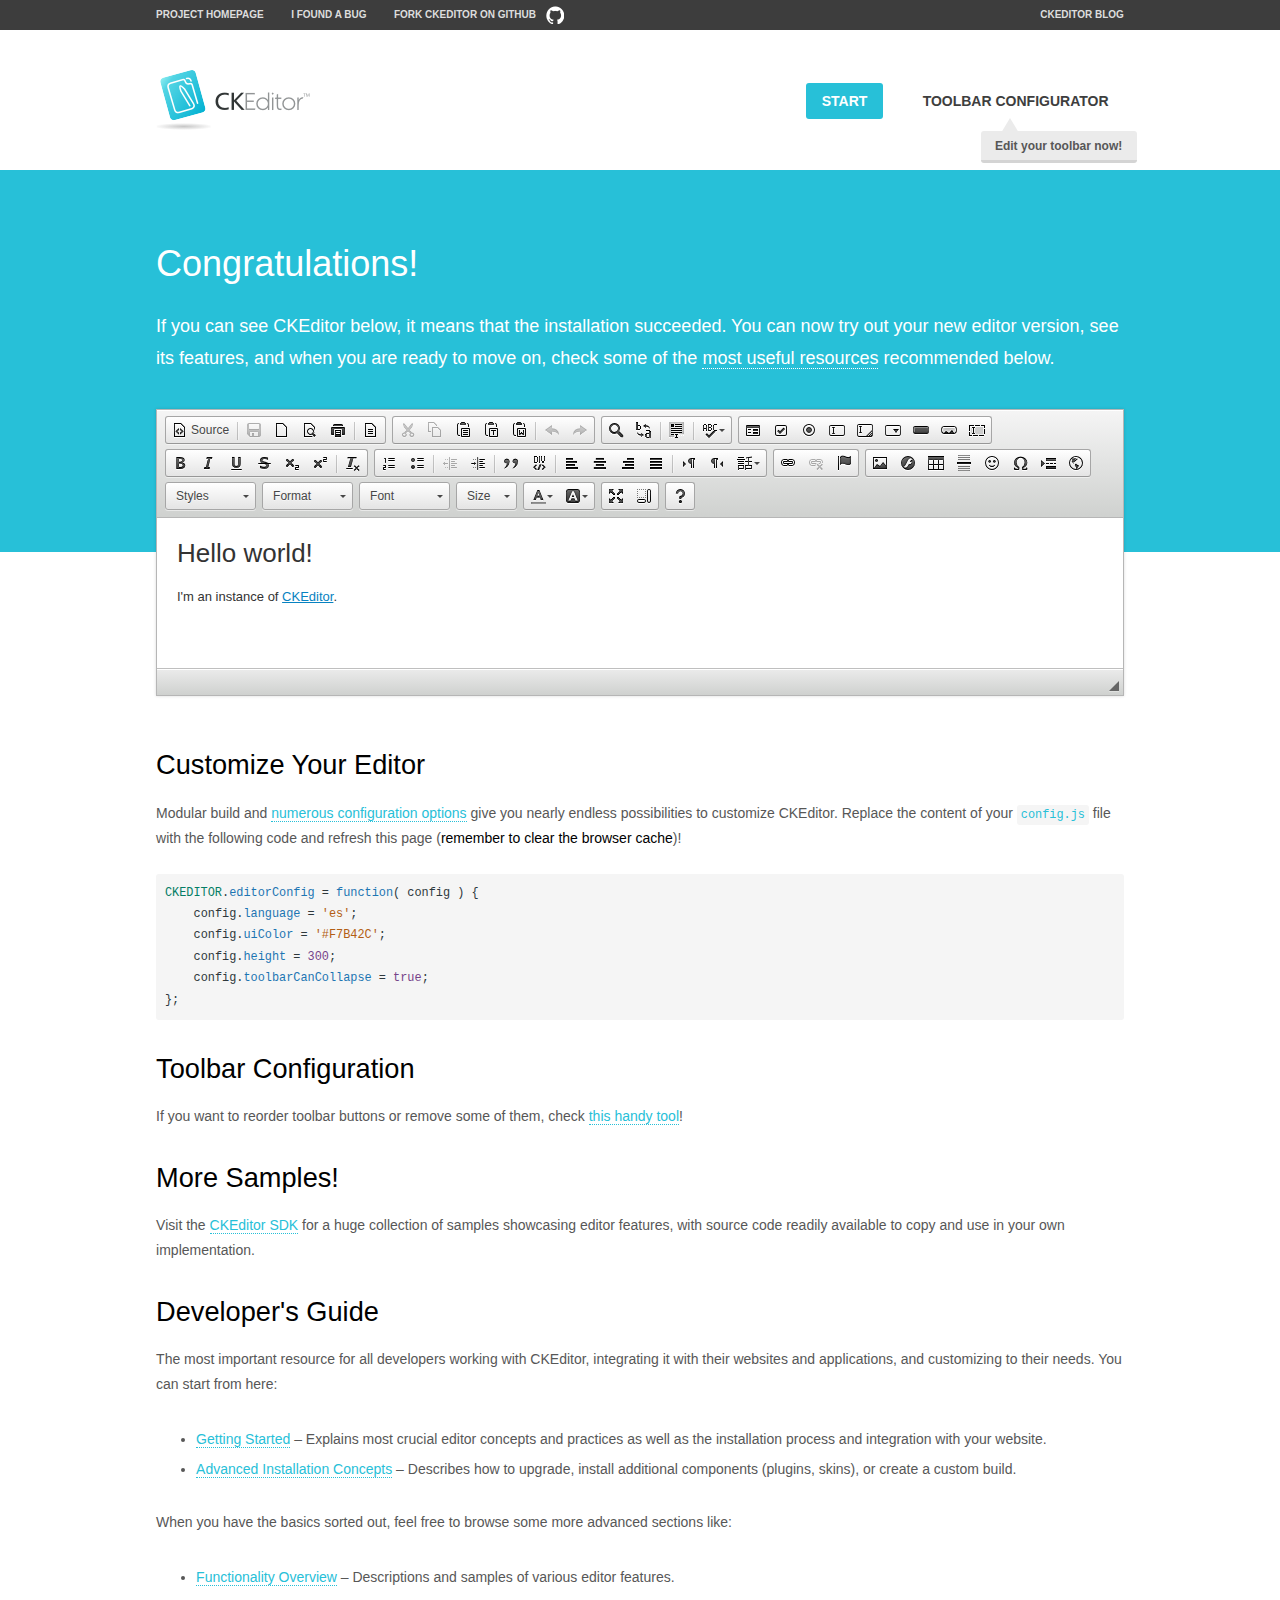
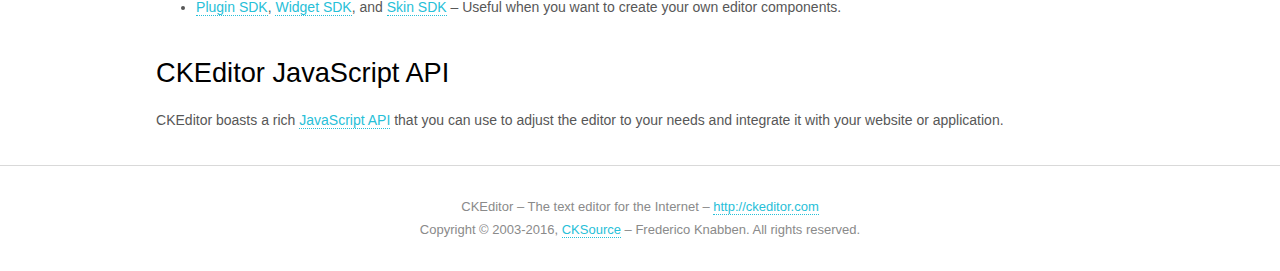
<file: BURNTOLEARN/ckeditor/samples/index.html>
<!DOCTYPE html>
<!--
Copyright (c) 2003-2016, CKSource - Frederico Knabben. All rights reserved.
For licensing, see LICENSE.md or http://ckeditor.com/license
-->
<html>
<head>
	<meta charset="utf-8">
	<title>CKEditor Sample</title>
	<script src="../ckeditor.js"></script>
	<script src="js/sample.js"></script>
	<link rel="stylesheet" href="css/samples.css">
	<link rel="stylesheet" href="toolbarconfigurator/lib/codemirror/neo.css">
</head>
<body id="main">

<nav class="navigation-a">
	<div class="grid-container">
		<ul class="navigation-a-left grid-width-70">
			<li><a href="http://ckeditor.com">Project Homepage</a></li>
			<li><a href="http://dev.ckeditor.com/">I found a bug</a></li>
			<li><a href="http://github.com/ckeditor/ckeditor-dev" class="icon-pos-right icon-navigation-a-github">Fork CKEditor on GitHub</a></li>
		</ul>
		<ul class="navigation-a-right grid-width-30">
			<li><a href="http://ckeditor.com/blog-list">CKEditor Blog</a></li>
		</ul>
	</div>
</nav>

<header class="header-a">
	<div class="grid-container">
		<h1 class="header-a-logo grid-width-30">
			<a href="index.html"><img src="img/logo.png" alt="CKEditor Sample"></a>
		</h1>

		<nav class="navigation-b grid-width-70">
			<ul>
				<li><a href="index.html" class="button-a button-a-background">Start</a></li>
				<li><a href="toolbarconfigurator/index.html" class="button-a">Toolbar configurator <span class="balloon-a balloon-a-nw">Edit your toolbar now!</span></a></li>
			</ul>
		</nav>
	</div>
</header>

<main>
	<div class="adjoined-top">
		<div class="grid-container">
			<div class="content grid-width-100">
				<h1>Congratulations!</h1>
				<p>
					If you can see CKEditor below, it means that the installation succeeded.
					You can now try out your new editor version, see its features, and when you are ready to move on, check some of the <a href="#sample-customize">most useful resources</a> recommended below.
				</p>
			</div>
		</div>
	</div>
	<div class="adjoined-bottom">
		<div class="grid-container">
			<div class="grid-width-100">
				<div id="editor">
					<h1>Hello world!</h1>
					<p>I'm an instance of <a href="http://ckeditor.com">CKEditor</a>.</p>
				</div>
			</div>
		</div>
	</div>

	<div class="grid-container">
		<div class="content grid-width-100">
			<section id="sample-customize">
				<h2>Customize Your Editor</h2>
				<p>Modular build and <a href="http://docs.ckeditor.com/#!/guide/dev_configuration">numerous configuration options</a> give you nearly endless possibilities to customize CKEditor. Replace the content of your <code><a href="../config.js">config.js</a></code> file with the following code and refresh this page (<strong>remember to clear the browser cache</strong>)!</p>
		<pre class="cm-s-neo CodeMirror"><code><span style="padding-right: 0.1px;"><span class="cm-variable">CKEDITOR</span>.<span class="cm-property">editorConfig</span> <span class="cm-operator">=</span> <span class="cm-keyword">function</span>( <span class="cm-def">config</span> ) {</span>
<span style="padding-right: 0.1px;"><span class="cm-tab">	</span><span class="cm-variable-2">config</span>.<span class="cm-property">language</span> <span class="cm-operator">=</span> <span class="cm-string">'es'</span>;</span>
<span style="padding-right: 0.1px;"><span class="cm-tab">	</span><span class="cm-variable-2">config</span>.<span class="cm-property">uiColor</span> <span class="cm-operator">=</span> <span class="cm-string">'#F7B42C'</span>;</span>
<span style="padding-right: 0.1px;"><span class="cm-tab">	</span><span class="cm-variable-2">config</span>.<span class="cm-property">height</span> <span class="cm-operator">=</span> <span class="cm-number">300</span>;</span>
<span style="padding-right: 0.1px;"><span class="cm-tab">	</span><span class="cm-variable-2">config</span>.<span class="cm-property">toolbarCanCollapse</span> <span class="cm-operator">=</span> <span class="cm-atom">true</span>;</span>
<span style="padding-right: 0.1px;">};</span></code></pre>
			</section>

			<section>
				<h2>Toolbar Configuration</h2>
				<p>If you want to reorder toolbar buttons or remove some of them, check <a href="toolbarconfigurator/index.html">this handy tool</a>!</p>
			</section>

			<section>
				<h2>More Samples!</h2>
				<p>Visit the <a href="http://sdk.ckeditor.com">CKEditor SDK</a> for a huge collection of samples showcasing editor features, with source code readily available to copy and use in your own implementation.</p>
			</section>

			<section>
				<h2>Developer's Guide</h2>
				<p>The most important resource for all developers working with CKEditor, integrating it with their websites and applications, and customizing to their needs. You can start from here:</p>
				<ul>
					<li><a href="http://docs.ckeditor.com/#!/guide/dev_installation">Getting Started</a> &ndash; Explains most crucial editor concepts and practices as well as the installation process and integration with your website.</li>
					<li><a href="http://docs.ckeditor.com/#!/guide/dev_advanced_installation">Advanced Installation Concepts</a> &ndash; Describes how to upgrade, install additional components (plugins, skins), or create a custom build.</li>
				</ul>
					<p>When you have the basics sorted out, feel free to browse some more advanced sections like:</p>
				<ul>
					<li><a href="http://docs.ckeditor.com/#!/guide/dev_features">Functionality Overview</a> &ndash; Descriptions and samples of various editor features.</li>
					<li><a href="http://docs.ckeditor.com/#!/guide/plugin_sdk_intro">Plugin SDK</a>, <a href="http://docs.ckeditor.com/#!/guide/widget_sdk_intro">Widget SDK</a>, and <a href="http://docs.ckeditor.com/#!/guide/skin_sdk_intro">Skin SDK</a> &ndash; Useful when you want to create your own editor components.</li>
				</ul>
			</section>

			<section>
				<h2>CKEditor JavaScript API</h2>
				<p>CKEditor boasts a rich <a href="http://docs.ckeditor.com/#!/api">JavaScript API</a> that you can use to adjust the editor to your needs and integrate it with your website or application.</p>
			</section>
		</div>
	</div>
</main>

<footer class="footer-a grid-container">
	<div class="grid-container">
		<p class="grid-width-100">
			CKEditor &ndash; The text editor for the Internet &ndash; <a class="samples" href="http://ckeditor.com/">http://ckeditor.com</a>
		</p>
		<p class="grid-width-100" id="copy">
			Copyright &copy; 2003-2016, <a class="samples" href="http://cksource.com/">CKSource</a> &ndash; Frederico Knabben. All rights reserved.
		</p>
	</div>
</footer>
<script>
	initSample();
</script>

</body>
</html>
</file>
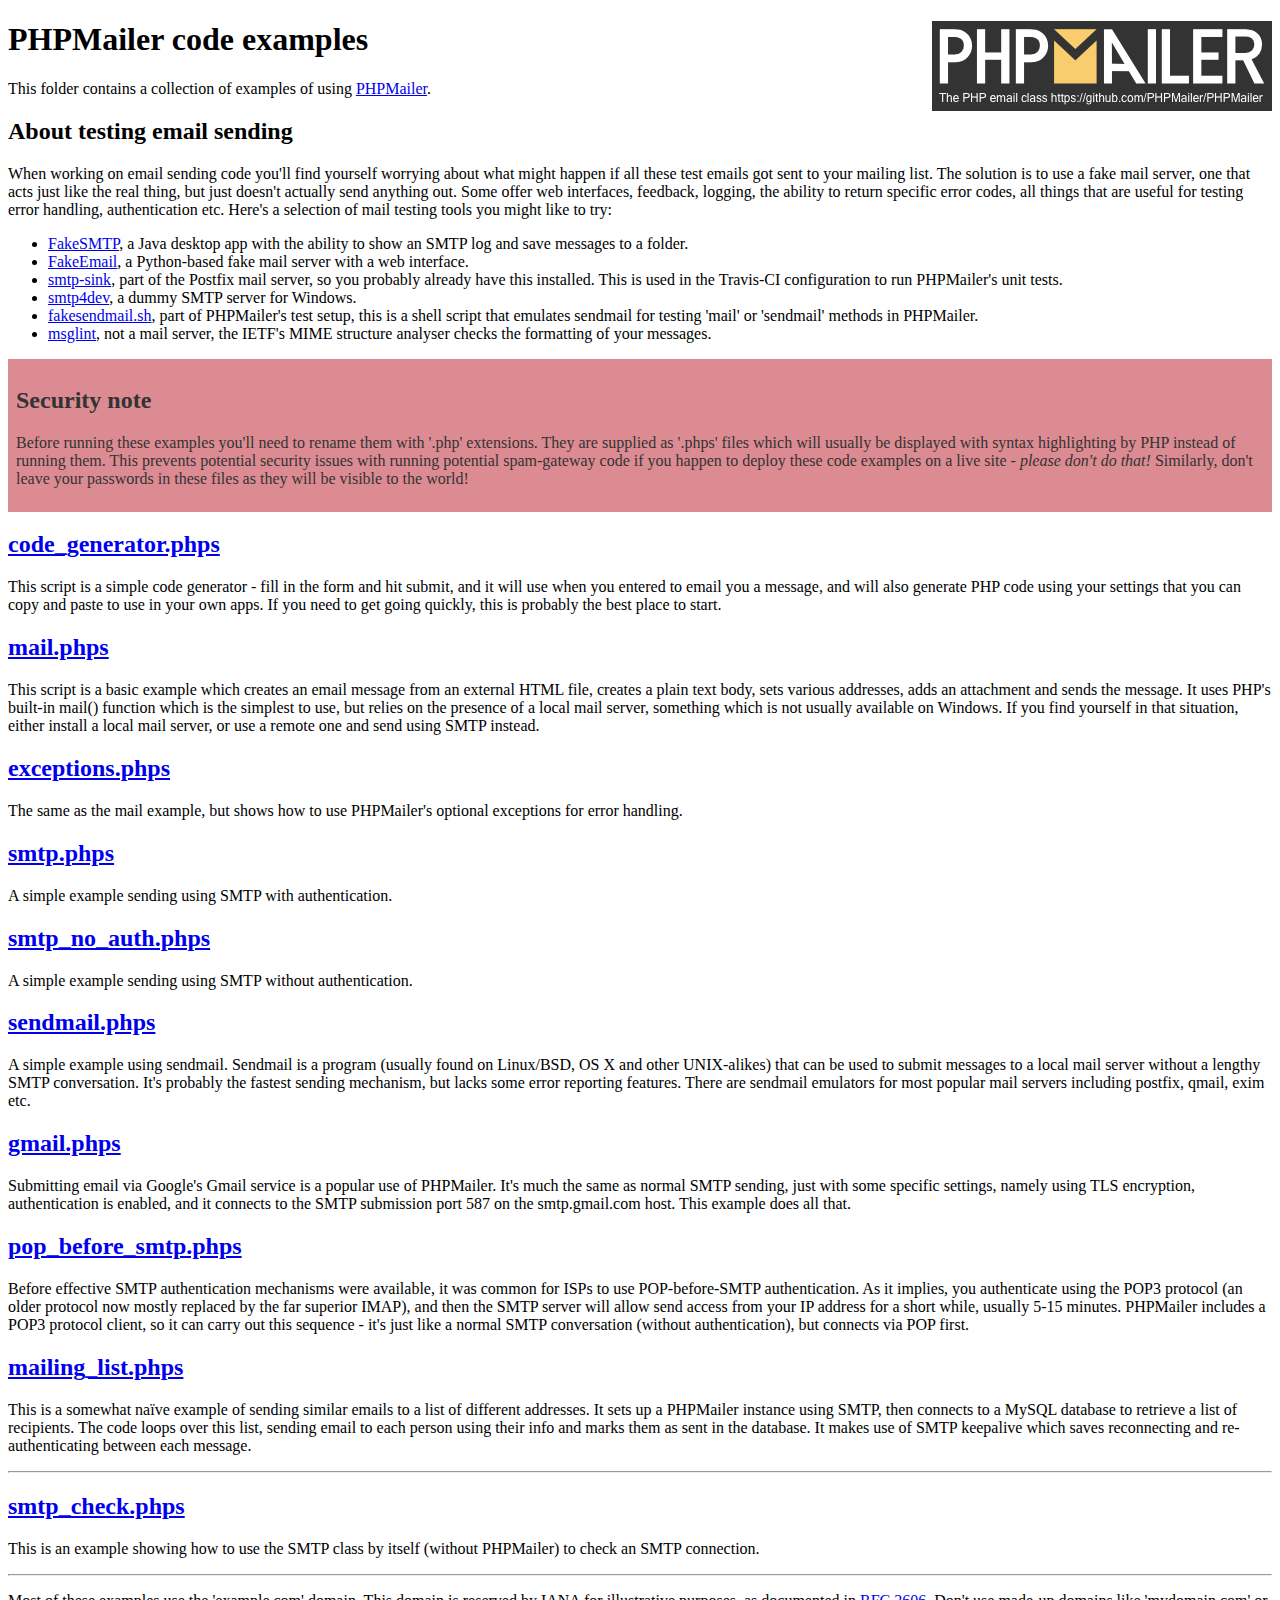
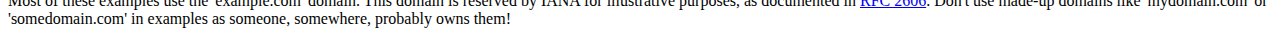
<file: BURNTOLEARN/PHPMailer-master/examples/index.html>
<!DOCTYPE html>
<html>
<head>
	<meta charset="UTF-8">
	<title>PHPMailer Examples</title>
</head>
<body>
<h1>PHPMailer code examples<a href="https://github.com/PHPMailer/PHPMailer"><img src="images/phpmailer.png" style="float:right; border:0;" alt="PHPMailer logo"></a></h1>
<p>This folder contains a collection of examples of using <a href="https://github.com/PHPMailer/PHPMailer">PHPMailer</a>.</p>
<h2>About testing email sending</h2>
<p>When working on email sending code you'll find yourself worrying about what might happen if all these test emails got sent to your mailing list. The solution is to use a fake mail server, one that acts just like the real thing, but just doesn't actually send anything out. Some offer web interfaces, feedback, logging, the ability to return specific error codes, all things that are useful for testing error handling, authentication etc. Here's a selection of mail testing tools you might like to try:</p>
<ul>
  <li><a href="https://github.com/Nilhcem/FakeSMTP">FakeSMTP</a>, a Java desktop app with the ability to show an SMTP log and save messages to a folder. </li>
  <li><a href="https://github.com/isotoma/FakeEmail">FakeEmail</a>, a Python-based fake mail server with a web interface.</li>
  <li><a href="http://www.postfix.org/smtp-sink.1.html">smtp-sink</a>, part of the Postfix mail server, so you probably already have this installed. This is used in the Travis-CI configuration to run PHPMailer's unit tests.</li>
  <li><a href="http://smtp4dev.codeplex.com">smtp4dev</a>, a dummy SMTP server for Windows.</li>
  <li><a href="https://github.com/PHPMailer/PHPMailer/blob/master/test/fakesendmail.sh">fakesendmail.sh</a>, part of PHPMailer's test setup, this is a shell script that emulates sendmail for testing 'mail' or 'sendmail' methods in PHPMailer.</li>
  <li><a href="http://tools.ietf.org/tools/msglint/">msglint</a>, not a mail server, the IETF's MIME structure analyser checks the formatting of your messages.</li>
</ul>
<div style="padding: 8px; color: #333333; background-color: #dc8b92">
<h2>Security note</h2>
<p>Before running these examples you'll need to rename them with '.php' extensions. They are supplied as '.phps' files which will usually be displayed with syntax highlighting by PHP instead of running them. This prevents potential security issues with running potential spam-gateway code if you happen to deploy these code examples on a live site - <em>please don't do that!</em> Similarly, don't leave your passwords in these files as they will be visible to the world!</p>
</div>
<h2><a href="code_generator.phps">code_generator.phps</a></h2>
<p>This script is a simple code generator - fill in the form and hit submit, and it will use when you entered to email you a message, and will also generate PHP code using your settings that you can copy and paste to use in your own apps. If you need to get going quickly, this is probably the best place to start.</p>
<h2><a href="mail.phps">mail.phps</a></h2>
<p>This script is a basic example which creates an email message from an external HTML file, creates a plain text body, sets various addresses, adds an attachment and sends the message. It uses PHP's built-in mail() function which is the simplest to use, but relies on the presence of a local mail server, something which is not usually available on Windows. If you find yourself in that situation, either install a local mail server, or use a remote one and send using SMTP instead.</p>
<h2><a href="exceptions.phps">exceptions.phps</a></h2>
<p>The same as the mail example, but shows how to use PHPMailer's optional exceptions for error handling.</p>
<h2><a href="smtp.phps">smtp.phps</a></h2>
<p>A simple example sending using SMTP with authentication.</p>
<h2><a href="smtp_no_auth.phps">smtp_no_auth.phps</a></h2>
<p>A simple example sending using SMTP without authentication.</p>
<h2><a href="sendmail.phps">sendmail.phps</a></h2>
<p>A simple example using sendmail. Sendmail is a program (usually found on Linux/BSD, OS X and other UNIX-alikes) that can be used to submit messages to a local mail server without a lengthy SMTP conversation. It's probably the fastest sending mechanism, but lacks some error reporting features. There are sendmail emulators for most popular mail servers including postfix, qmail, exim etc.</p>
<h2><a href="gmail.phps">gmail.phps</a></h2>
<p>Submitting email via Google's Gmail service is a popular use of PHPMailer. It's much the same as normal SMTP sending, just with some specific settings, namely using TLS encryption, authentication is enabled, and it connects to the SMTP submission port 587 on the smtp.gmail.com host. This example does all that.</p>
<h2><a href="pop_before_smtp.phps">pop_before_smtp.phps</a></h2>
<p>Before effective SMTP authentication mechanisms were available, it was common for ISPs to use POP-before-SMTP authentication. As it implies, you authenticate using the POP3 protocol (an older protocol now mostly replaced by the far superior IMAP), and then the SMTP server will allow send access from your IP address for a short while, usually 5-15 minutes. PHPMailer includes a POP3 protocol client, so it can carry out this sequence - it's just like a normal SMTP conversation (without authentication), but connects via POP first.</p>
<h2><a href="mailing_list.phps">mailing_list.phps</a></h2>
<p>This is a somewhat naïve example of sending similar emails to a list of different addresses. It sets up a PHPMailer instance using SMTP, then connects to a MySQL database to retrieve a list of recipients. The code loops over this list, sending email to each person using their info and marks them as sent in the database. It makes use of SMTP keepalive which saves reconnecting and re-authenticating between each message.</p>
<hr>
<h2><a href="smtp_check.phps">smtp_check.phps</a></h2>
<p>This is an example showing how to use the SMTP class by itself (without PHPMailer) to check an SMTP connection.</p>
<hr>
<p>Most of these examples use the 'example.com' domain. This domain is reserved by IANA for illustrative purposes, as documented in <a href="http://tools.ietf.org/html/rfc2606">RFC 2606</a>. Don't use made-up domains like 'mydomain.com' or 'somedomain.com' in examples as someone, somewhere, probably owns them!</p>
</body>
</html>
</file>
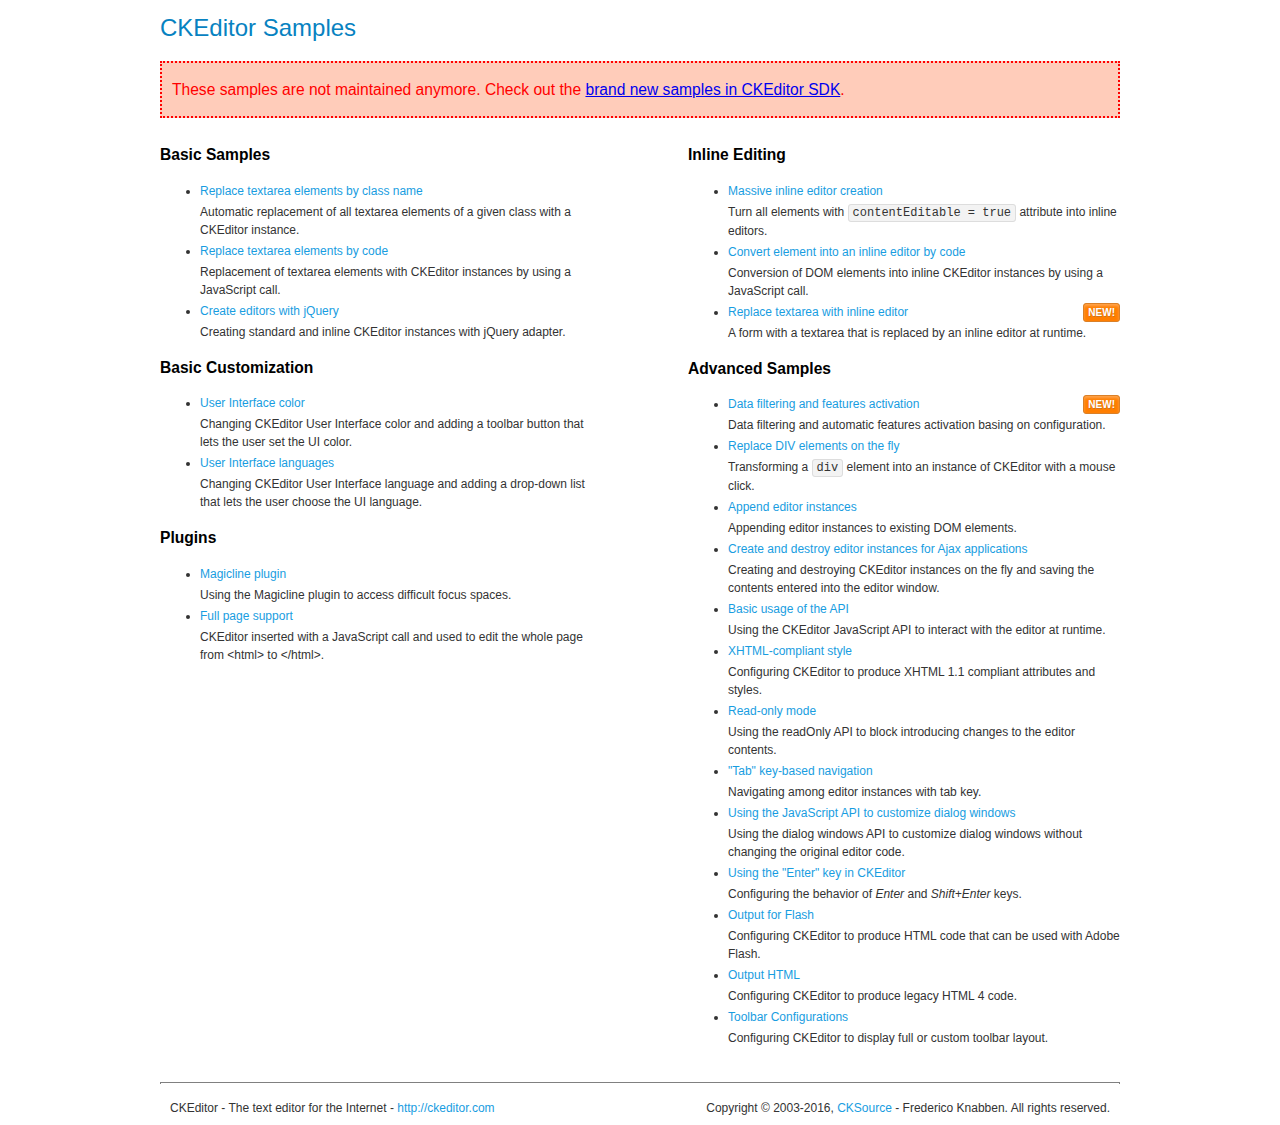
<file: BURNTOLEARN/ckeditor/samples/old/index.html>
<!DOCTYPE html>
<!--
Copyright (c) 2003-2016, CKSource - Frederico Knabben. All rights reserved.
For licensing, see LICENSE.md or http://ckeditor.com/license
-->
<html>
<head>
	<meta charset="utf-8">
	<title>CKEditor Samples</title>
	<link rel="stylesheet" href="sample.css">
</head>
<body>
	<h1 class="samples">
		CKEditor Samples
	</h1>
	<div class="warning deprecated">
		These samples are not maintained anymore. Check out the <a href="http://sdk.ckeditor.com/">brand new samples in CKEditor SDK</a>.
	</div>
	<div class="twoColumns">
		<div class="twoColumnsLeft">
			<h2 class="samples">
				Basic Samples
			</h2>
			<dl class="samples">
				<dt><a class="samples" href="replacebyclass.html">Replace textarea elements by class name</a></dt>
				<dd>Automatic replacement of all textarea elements of a given class with a CKEditor instance.</dd>

				<dt><a class="samples" href="replacebycode.html">Replace textarea elements by code</a></dt>
				<dd>Replacement of textarea elements with CKEditor instances by using a JavaScript call.</dd>

				<dt><a class="samples" href="jquery.html">Create editors with jQuery</a></dt>
				<dd>Creating standard and inline CKEditor instances with jQuery adapter.</dd>
			</dl>

			<h2 class="samples">
				Basic Customization
			</h2>
			<dl class="samples">
				<dt><a class="samples" href="uicolor.html">User Interface color</a></dt>
				<dd>Changing CKEditor User Interface color and adding a toolbar button that lets the user set the UI color.</dd>

				<dt><a class="samples" href="uilanguages.html">User Interface languages</a></dt>
				<dd>Changing CKEditor User Interface language and adding a drop-down list that lets the user choose the UI language.</dd>
			</dl>


			<h2 class="samples">Plugins</h2>
<dl class="samples">
<dt><a class="samples" href="magicline/magicline.html">Magicline plugin</a></dt>
<dd>Using the Magicline plugin to access difficult focus spaces.</dd>

<dt><a class="samples" href="wysiwygarea/fullpage.html">Full page support</a></dt>
<dd>CKEditor inserted with a JavaScript call and used to edit the whole page from &lt;html&gt; to &lt;/html&gt;.</dd>
</dl>
		</div>
		<div class="twoColumnsRight">
			<h2 class="samples">
				Inline Editing
			</h2>
			<dl class="samples">
				<dt><a class="samples" href="inlineall.html">Massive inline editor creation</a></dt>
				<dd>Turn all elements with <code>contentEditable = true</code> attribute into inline editors.</dd>

				<dt><a class="samples" href="inlinebycode.html">Convert element into an inline editor by code</a></dt>
				<dd>Conversion of DOM elements into inline CKEditor instances by using a JavaScript call.</dd>

				<dt><a class="samples" href="inlinetextarea.html">Replace textarea with inline editor</a> <span class="new">New!</span></dt>
				<dd>A form with a textarea that is replaced by an inline editor at runtime.</dd>

				
			</dl>

			<h2 class="samples">
				Advanced Samples
			</h2>
			<dl class="samples">
				<dt><a class="samples" href="datafiltering.html">Data filtering and features activation</a> <span class="new">New!</span></dt>
				<dd>Data filtering and automatic features activation basing on configuration.</dd>

				<dt><a class="samples" href="divreplace.html">Replace DIV elements on the fly</a></dt>
				<dd>Transforming a <code>div</code> element into an instance of CKEditor with a mouse click.</dd>

				<dt><a class="samples" href="appendto.html">Append editor instances</a></dt>
				<dd>Appending editor instances to existing DOM elements.</dd>

				<dt><a class="samples" href="ajax.html">Create and destroy editor instances for Ajax applications</a></dt>
				<dd>Creating and destroying CKEditor instances on the fly and saving the contents entered into the editor window.</dd>

				<dt><a class="samples" href="api.html">Basic usage of the API</a></dt>
				<dd>Using the CKEditor JavaScript API to interact with the editor at runtime.</dd>

				<dt><a class="samples" href="xhtmlstyle.html">XHTML-compliant style</a></dt>
				<dd>Configuring CKEditor to produce XHTML 1.1 compliant attributes and styles.</dd>

				<dt><a class="samples" href="readonly.html">Read-only mode</a></dt>
				<dd>Using the readOnly API to block introducing changes to the editor contents.</dd>

				<dt><a class="samples" href="tabindex.html">"Tab" key-based navigation</a></dt>
				<dd>Navigating among editor instances with tab key.</dd>


				
<dt><a class="samples" href="dialog/dialog.html">Using the JavaScript API to customize dialog windows</a></dt>
<dd>Using the dialog windows API to customize dialog windows without changing the original editor code.</dd>

<dt><a class="samples" href="enterkey/enterkey.html">Using the &quot;Enter&quot; key in CKEditor</a></dt>
<dd>Configuring the behavior of <em>Enter</em> and <em>Shift+Enter</em> keys.</dd>

<dt><a class="samples" href="htmlwriter/outputforflash.html">Output for Flash</a></dt>
<dd>Configuring CKEditor to produce HTML code that can be used with Adobe Flash.</dd>

<dt><a class="samples" href="htmlwriter/outputhtml.html">Output HTML</a></dt>
<dd>Configuring CKEditor to produce legacy HTML 4 code.</dd>

<dt><a class="samples" href="toolbar/toolbar.html">Toolbar Configurations</a></dt>
<dd>Configuring CKEditor to display full or custom toolbar layout.</dd>

			</dl>
		</div>
	</div>
	<div id="footer">
		<hr>
		<p>
			CKEditor - The text editor for the Internet - <a class="samples" href="http://ckeditor.com/">http://ckeditor.com</a>
		</p>
		<p id="copy">
			Copyright &copy; 2003-2016, <a class="samples" href="http://cksource.com/">CKSource</a> - Frederico Knabben. All rights reserved.
		</p>
	</div>
</body>
</html>
</file>
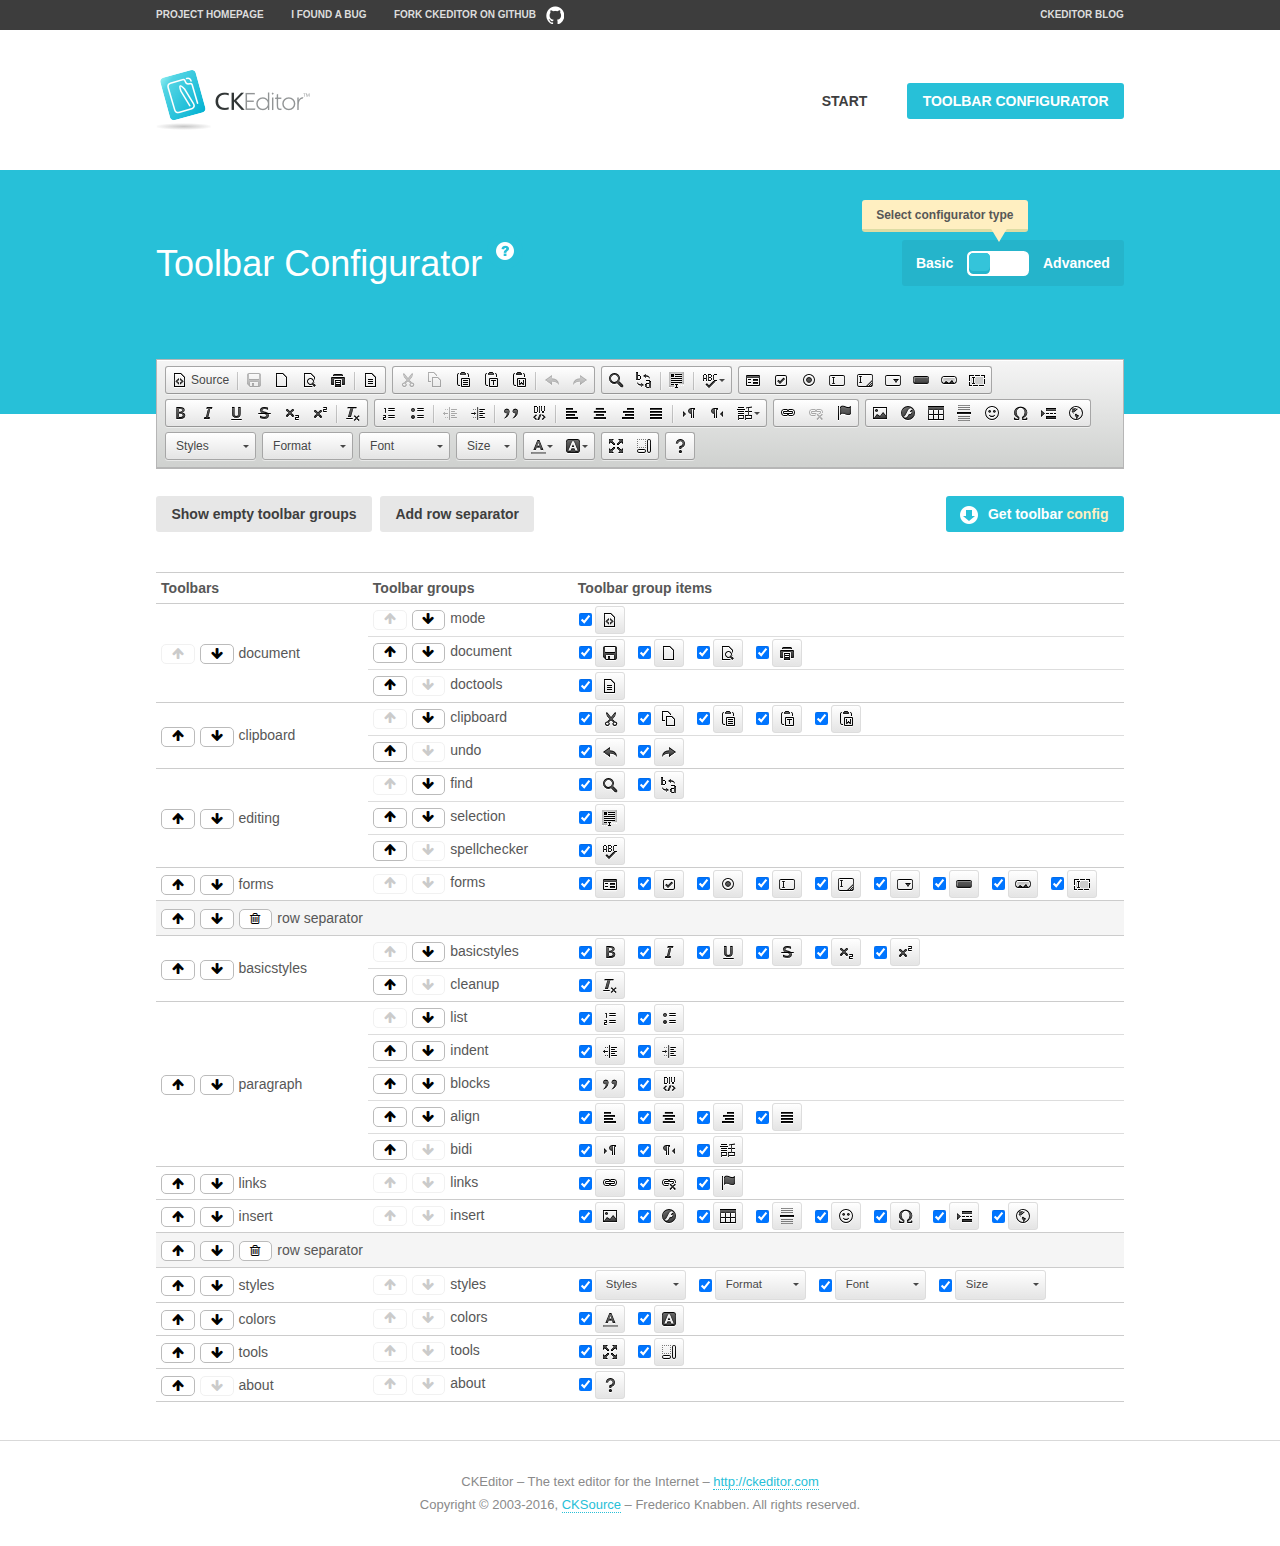
<file: BURNTOLEARN/ckeditor/samples/toolbarconfigurator/index.html>
<!DOCTYPE html>
<!--
Copyright (c) 2003-2016, CKSource - Frederico Knabben. All rights reserved.
For licensing, see LICENSE.md or http://ckeditor.com/license
-->
<!--[if IE 8]><html class="ie8"><![endif]-->
<!--[if gt IE 8]><html><![endif]-->
<!--[if !IE]><!--><html><!--<![endif]-->
<head>
	<meta charset="utf-8">
	<title>Toolbar Configurator</title>
	<script src="../../ckeditor.js"></script>
	<script>
		if ( CKEDITOR.env.ie && CKEDITOR.env.version < 9 )
			CKEDITOR.tools.enableHtml5Elements( document );
	</script>
	<link rel="stylesheet" href="lib/codemirror/codemirror.css">
	<link rel="stylesheet" href="lib/codemirror/show-hint.css">
	<link rel="stylesheet" href="lib/codemirror/neo.css">
	<link rel="stylesheet" href="css/fontello.css">
	<link rel="stylesheet" href="../css/samples.css">
</head>
<body id="toolbar">

<nav class="navigation-a">
	<div class="grid-container">
		<ul class="navigation-a-left grid-width-70">
			<li><a href="http://ckeditor.com">Project Homepage</a></li>
			<li><a href="http://dev.ckeditor.com/">I found a bug</a></li>
			<li><a href="http://github.com/ckeditor/ckeditor-dev" class="icon-pos-right icon-navigation-a-github">Fork CKEditor on GitHub</a></li>
		</ul>
		<ul class="navigation-a-right grid-width-30">
			<li><a href="http://ckeditor.com/blog-list">CKEditor Blog</a></li>
		</ul>
	</div>
</nav>

<header class="header-a">
	<div class="grid-container">
		<h1 class="header-a-logo grid-width-30">
			<a href="../index.html"><img src="../img/logo.png" alt="CKEditor Logo"></a>
		</h1>
		<nav class="navigation-b grid-width-70">
			<ul>
				<li><a href="../index.html"  class="button-a">Start</a></li>
				<li><a href="index.html"  class="button-a button-a-background">Toolbar configurator</a></li>
			</ul>
		</nav>
	</div>
</header>

<main>
	<div class="adjoined-top">
		<div class="grid-container">
			<div class="content grid-width-100">
				<div class="grid-container-nested">
					<h1 class="grid-width-60">
						Toolbar Configurator
						<a href="#help-content" type="button" title="Configurator help" id="help" class="button-a button-a-background button-a-no-text icon-pos-left icon-question-mark">Help</a>
					</h1>

					<div class="grid-width-40 grid-switch-magic">
						<div class="switch">
							<span class="balloon-a balloon-a-se">Select configurator type</span>
							<input type="radio" name="radio" data-num="1" id="radio-basic" />
							<input type="radio" name="radio" data-num="2" id="radio-advanced" />
							<label data-for="1" for="radio-basic">Basic</label>
							<span class="switch-inner">
								<span class="handler"></span>
							</span>
							<label data-for="2" for="radio-advanced">Advanced</label>
						</div>
					</div>
				</div>
			</div>
		</div>
	</div>
	<div class="adjoined-bottom">
		<div class="grid-container">
			<div class="grid-width-100">
				<div class="editors-container">
					<div id="editor-basic"></div>
					<div id="editor-advanced"></div>
				</div>
			</div>
		</div>
	</div>

	<div class="grid-container configurator">
		<div class="content grid-width-100">
			<div class="configurator">
				<div>
					<div id="toolbarModifierWrapper"></div>
				</div>
			</div>
		</div>
	</div>

	<div id="help-content">
		<div class="grid-container">
			<div class="grid-width-100">
				<h2>What Am I Doing Here?</h2>

				<div class="grid-container grid-container-nested">
					<div class="basic">
						<div class="grid-width-50">
							<p>Arrange <a href="http://docs.ckeditor.com/#!/api/CKEDITOR.config-cfg-toolbarGroups">toolbar groups</a>, toggle <a href="http://docs.ckeditor.com/#!/api/CKEDITOR.config-cfg-removeButtons">button visibility</a> according to your needs and get your toolbar configuration.</p>
							<p>You can replace the content of the <a href="../../config.js"><code>config.js</code></a> file with the generated configuration. If you already set some configuration options you will need to merge both configurations.</p>
						</div>
						<div class="grid-width-50">
							<p>Read more about different ways of <a href="http://docs.ckeditor.com/#!/guide/dev_configuration">setting configuration</a> and do not forget about <strong>clearing browser cache</strong>.</p>
							<p>Arranging toolbar groups is the recommended way of configuring the toolbar, but if you need more freedom you can use the <a href="#advanced">advanced configurator</a>.</p>
						</div>
					</div>
					<div class="advanced" style="display: none;">
						<div class="grid-width-50">
							<p>With this code editor you can edit your <a href="http://docs.ckeditor.com/#!/api/CKEDITOR.config-cfg-toolbar">toolbar configuration</a> live.</p>
							<p>You can replace the content of the <a href="../../config.js"><code>config.js</code></a> file with the generated configuration. If you already set some configuration options you will need to merge both configurations.</p>
						</div>
						<div class="grid-width-50">
							<p>Read more about different ways of <a href="http://docs.ckeditor.com/#!/guide/dev_configuration">setting configuration</a> and do not forget about <strong>clearing browser cache</strong>.</p>
						</div>
					</div>
				</div>

				<p class="grid-container grid-container-nested">
					<button type="button" class="help-content-close grid-width-100 button-a button-a-background">Got it. Let's play!</button>
				</p>
			</div>
		</div>
	</div>
</main>

<footer class="footer-a grid-container">
	<p class="grid-width-100">
		CKEditor &ndash; The text editor for the Internet &ndash; <a class="samples" href="http://ckeditor.com/">http://ckeditor.com</a>
	</p>
	<p class="grid-width-100" id="copy">
		Copyright &copy; 2003-2016, <a class="samples" href="http://cksource.com/">CKSource</a> &ndash; Frederico Knabben. All rights reserved.
	</p>
</footer>

<script src="lib/codemirror/codemirror.js"></script>
<script src="lib/codemirror/javascript.js"></script>
<script src="lib/codemirror/show-hint.js"></script>

<script src="js/fulltoolbareditor.js"></script>
<script src="js/abstracttoolbarmodifier.js"></script>
<script src="js/toolbarmodifier.js"></script>
<script src="js/toolbartextmodifier.js"></script>
<script src="../js/sf.js"></script>

<script>
	( function() {
		'use strict';

		var mode = ( window.location.hash.substr( 1 ) === 'advanced' ) ? 'advanced' : 'basic',
			configuratorSection = CKEDITOR.document.findOne( 'main > .grid-container.configurator' ),
			basicInstruction = CKEDITOR.document.findOne( '#help-content .basic' ),
			advancedInstruction = CKEDITOR.document.findOne( '#help-content .advanced' ),

			// Configurator mode switcher.
			modeSwitchBasic = CKEDITOR.document.getById( 'radio-basic' ),
			modeSwitchAdvanced = CKEDITOR.document.getById( 'radio-advanced' );

		// Initial setup
		function updateSwitcher() {
			if ( mode === 'advanced' ) {
				modeSwitchAdvanced.$.checked = true;
			} else {
				modeSwitchBasic.$.checked = true;
			}
		}

		updateSwitcher();

		CKEDITOR.document.getWindow().on( 'hashchange', function( e ) {
			var hash = window.location.hash.substr( 1 );
			if ( !( hash === 'advanced' || hash === 'basic' ) ) {
				return;
			}
			mode = hash;
			onToolbarsDone( mode );
		} );

		CKEDITOR.document.getWindow().on( 'resize', function() {
			updateToolbar( ( mode === 'basic' ? toolbarModifier : toolbarTextModifier )[ 'editorInstance' ] );
		} );

		function onRefresh( modifier ) {
			modifier = modifier || this;

			if ( mode === 'basic' && modifier instanceof ToolbarConfigurator.ToolbarTextModifier ) {
				return;
			}

			// CodeMirror container becomes visible, so we need to refresh and to avoid rendering problems.
			if ( mode === 'advanced' && modifier instanceof ToolbarConfigurator.ToolbarTextModifier ) {
				modifier.codeContainer.refresh();
			}

			updateToolbar( modifier.editorInstance );
		}

		function updateToolbar( editor ) {
			var editorContainer = editor.container;

			// Not always editor is loaded.
			if ( !editorContainer ) {
				return;
			}

			var displayStyle = editorContainer.getStyle( 'display' );

			editorContainer.setStyle( 'display', 'block' );

			var newHeight = editorContainer.getSize( 'height' );

			var newMarginTop = parseInt( editorContainer.getComputedStyle( 'margin-top' ), 10 );
			newMarginTop = ( isNaN( newMarginTop ) ? 0 : Number( newMarginTop ) );

			var newMarginBottom = parseInt( editorContainer.getComputedStyle( 'margin-bottom' ), 10 );
			newMarginBottom = ( isNaN( newMarginBottom ) ? 0 : Number( newMarginBottom ) );

			var result = newHeight + newMarginTop + newMarginBottom;

			editorContainer.setStyle( 'display', displayStyle );

			editor.container.getAscendant( 'div' ).setStyle( 'height', result + 'px' );
		}

		var toolbarModifier = new ToolbarConfigurator.ToolbarModifier( 'editor-basic' );

		var done = 0;
		toolbarModifier.init( onToolbarInit );
		toolbarModifier.onRefresh = onRefresh;

		CKEDITOR.document.getById( 'toolbarModifierWrapper' ).append( toolbarModifier.mainContainer );

		var toolbarTextModifier = new ToolbarConfigurator.ToolbarTextModifier( 'editor-advanced' );
		toolbarTextModifier.init( onToolbarInit );
		toolbarTextModifier.onRefresh = onRefresh;

		function onToolbarInit() {
			if ( ++done === 2 ) {
				onToolbarsDone();

				positionSticky.watch( CKEDITOR.document.findOne( '.toolbar' ), function() {
					return mode === 'advanced';
				} );
			}
		}

		function onToolbarsDone() {
			if ( mode === 'basic' ) {
				toggleModeBasic( false );
			} else {
				toggleModeAdvanced( false );
			}

			updateSwitcher();

			setTimeout( function() {
				CKEDITOR.document.findOne( '.editors-container' ).addClass( 'active' );
				CKEDITOR.document.findOne( '#toolbarModifierWrapper' ).addClass( 'active' );
			}, 200 );
		}

		CKEDITOR.document.getById( 'toolbarModifierWrapper' ).append( toolbarTextModifier.mainContainer );

		function toogleModeSwitch( onElement, offElement, onModifier, offModifier ) {
			onElement.addClass( 'fancy-button-active' );
			offElement.removeClass( 'fancy-button-active' );

			onModifier.showUI();
			offModifier.hideUI();
		}

		function toggleModeBasic( callOnRefresh ) {
			callOnRefresh = ( callOnRefresh !== false );
			mode = 'basic';
			window.location.hash = '#basic';
			toogleModeSwitch( modeSwitchBasic, modeSwitchAdvanced, toolbarModifier, toolbarTextModifier );

			configuratorSection.removeClass( 'freed-width' );
			basicInstruction.show();
			advancedInstruction.hide();

			callOnRefresh && onRefresh( toolbarModifier );
		}

		function toggleModeAdvanced( callOnRefresh ) {
			callOnRefresh = ( callOnRefresh !== false );
			mode = 'advanced';
			window.location.hash = '#advanced';
			toogleModeSwitch( modeSwitchAdvanced, modeSwitchBasic, toolbarTextModifier, toolbarModifier );

			configuratorSection.addClass( 'freed-width' );
			advancedInstruction.show();
			basicInstruction.hide();

			callOnRefresh && onRefresh( toolbarTextModifier );
		}

		modeSwitchBasic.on( 'click', toggleModeBasic );
		modeSwitchAdvanced.on( 'click', toggleModeAdvanced );

		//
		// Position:sticky for the toolbar.
		//

		// Will make elements behave like they were styled with position:sticky.
		var positionSticky = {
			// Store object: {
			// 		element: CKEDITOR.dom.element, // Element which will float.
			// 		placeholder: CKEDITOR.dom.element, // Placeholder which is place to prevent page bounce.
			// 		isFixed: boolean // Whether element float now.
			// }
			watched: [],

			active: [],

			staticContainer: null,

			init: function() {
				var element = CKEDITOR.dom.element.createFromHtml(
					'<div class="staticContainer">' +
						'<div class="grid-container" >' +
							'<div class="grid-width-100">' +
								'<div class="inner"></div>' +
							'</div>' +
						'</div>' +
					'</div>' );

				this.staticContainer = element.findOne( '.inner' );

				CKEDITOR.document.getBody().append( element );
			},

			watch: function( element, preventFunc ) {
				this.watched.push( {
					element: element,
					placeholder: new CKEDITOR.dom.element( 'div' ),
					isFixed: false,
					preventFunc: preventFunc
				} );
			},

			checkAll: function() {
				for ( var i = 0; i < this.watched.length; i++ ) {
					this.check( this.watched[ i ] );
				}
			},

			check: function( element ) {
				var isFixed = element.isFixed;
				var shouldBeFixed = this.shouldBeFixed( element );

				// Nothing to be done.
				if ( isFixed === shouldBeFixed ) {
					return;
				}

				var placeholder = element.placeholder;

				if ( isFixed ) {
					// Unfixing.

					element.element.insertBefore( placeholder );
					placeholder.remove();

					element.element.removeStyle( 'margin' );

					this.active.splice( CKEDITOR.tools.indexOf( this.active, element ), 1 );

				} else {
					// Fixing.
					placeholder.setStyle( 'width', element.element.getSize( 'width' ) + 'px' );
					placeholder.setStyle( 'height', element.element.getSize( 'height' ) + 'px' );
					placeholder.setStyle( 'margin-bottom', element.element.getComputedStyle( 'margin-bottom' ) );
					placeholder.setStyle( 'display', element.element.getComputedStyle( 'display' ) );
					placeholder.insertAfter( element.element );

					this.staticContainer.append( element.element );

					this.active.push( element );
				}

				element.isFixed = !element.isFixed;
			},

			shouldBeFixed: function( element ) {
				if ( element.preventFunc && element.preventFunc() ) {
					return false;
				}

				// If element is already fixed we are checking it's placeholder.
				var related = ( element.isFixed ? element.placeholder : element.element ),
					clientRect = related.$.getBoundingClientRect(),
					staticHeight = this.staticContainer.getSize('height' ),
					elemHeight = element.element.getSize( 'height' );

				if ( element.isFixed ) {
					return ( clientRect.top + elemHeight < staticHeight );
				} else {
					return ( clientRect.top < staticHeight );
				}
			}
		};

		positionSticky.init();

		CKEDITOR.document.getWindow().on( 'scroll',
			new CKEDITOR.tools.eventsBuffer( 100, positionSticky.checkAll, positionSticky ).input
		);

		// Make the toolbar sticky.
		positionSticky.watch( CKEDITOR.document.findOne( '.editors-container' ) );

		// Help button and help-content.
		( function() {
			var helpButton = CKEDITOR.document.getById( 'help' ),
				helpContent = CKEDITOR.document.getById( 'help-content' );

			// Don't show help button on IE8 because it's unsupported by Pico Modal.
			if ( CKEDITOR.env.ie && CKEDITOR.env.version == 8 ) {
				helpButton.hide();
			} else {
				// Display help modal when the button is clicked.
				helpButton.on( 'click', function( evt ) {
					SF.modal( {
						// Clone modal content from DOM.
						content: helpContent.getHtml(),

						afterCreate: function( modal ) {
							// Enable modal content button to close the modal.
							new CKEDITOR.dom.element( modal.modalElem() ).findOne( '.help-content-close' ).once( 'click', modal.close );
						}
					} ).show();
				} );
			}
		} )();
	} )();
</script>
</body>
</html>
</file>
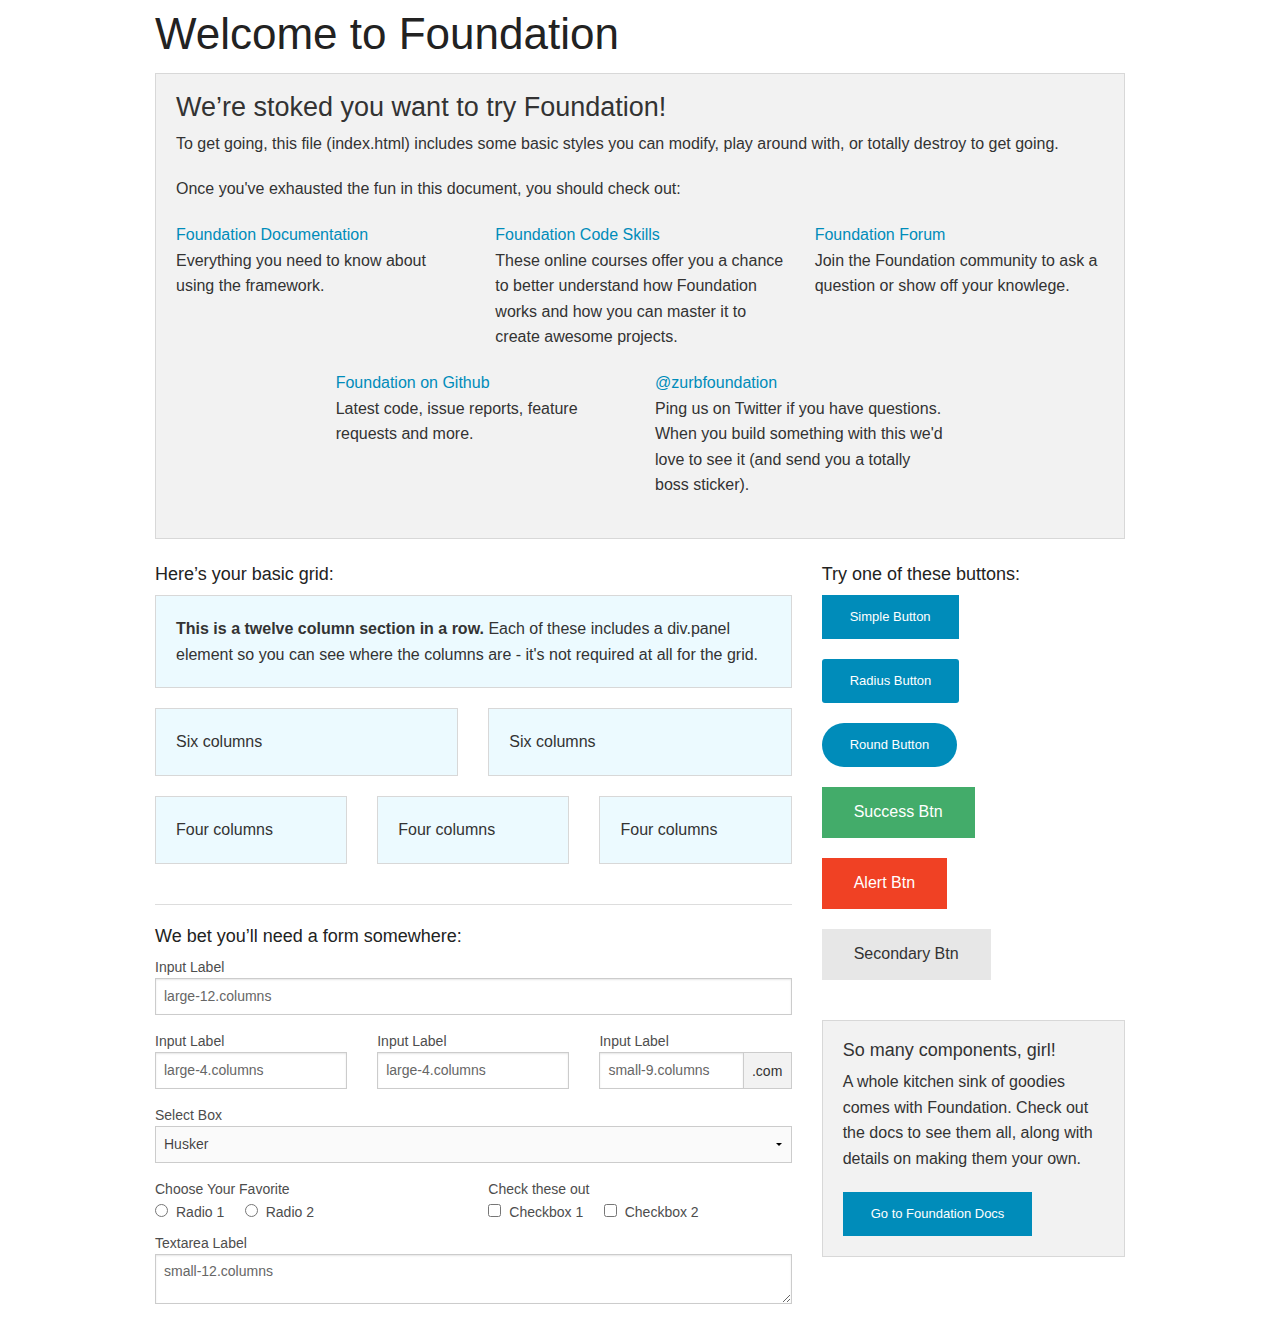
<file: BURNTOLEARN/BLOG/basicfoundation.html>
<!doctype html>
<html class="no-js" lang="en">
  <head>
    <meta charset="utf-8" />
    <meta name="viewport" content="width=device-width, initial-scale=1.0" />
    <title>Foundation | Welcome</title>
    <link rel="stylesheet" href="css/foundation.css" />
    <script src="js/vendor/modernizr.js"></script>
  </head>
  <body>
    
    <div class="row">
      <div class="large-12 columns">
        <h1>Welcome to Foundation</h1>
      </div>
    </div>
    
    <div class="row">
      <div class="large-12 columns">
        <div class="panel">
          <h3>We&rsquo;re stoked you want to try Foundation! </h3>
          <p>To get going, this file (index.html) includes some basic styles you can modify, play around with, or totally destroy to get going.</p>
          <p>Once you've exhausted the fun in this document, you should check out:</p>
          <div class="row">
            <div class="large-4 medium-4 columns">
              <p><a href="http://foundation.zurb.com/docs">Foundation Documentation</a><br />Everything you need to know about using the framework.</p>
            </div>
            <div class="large-4 medium-4 columns">
              <p><a href="http://zurb.com/university/code-skills">Foundation Code Skills</a><br />These online courses offer you a chance to better understand how Foundation works and how you can master it to create awesome projects.</p>
            </div>
            <div class="large-4 medium-4 columns">
              <p><a href="http://foundation.zurb.com/forum">Foundation Forum</a><br />Join the Foundation community to ask a question or show off your knowlege.</p>
            </div>
          </div>
          <div class="row">
            <div class="large-4 medium-4 medium-push-2 columns">
              <p><a href="http://github.com/zurb/foundation">Foundation on Github</a><br />Latest code, issue reports, feature requests and more.</p>
            </div>
            <div class="large-4 medium-4 medium-pull-2 columns">
              <p><a href="https://twitter.com/ZURBfoundation">@zurbfoundation</a><br />Ping us on Twitter if you have questions. When you build something with this we'd love to see it (and send you a totally boss sticker).</p>
            </div>        
          </div>
        </div>
      </div>
    </div>

    <div class="row">
      <div class="large-8 medium-8 columns">
        <h5>Here&rsquo;s your basic grid:</h5>
        <!-- Grid Example -->

        <div class="row">
          <div class="large-12 columns">
            <div class="callout panel">
              <p><strong>This is a twelve column section in a row.</strong> Each of these includes a div.panel element so you can see where the columns are - it's not required at all for the grid.</p>
            </div>
          </div>
        </div>
        <div class="row">
          <div class="large-6 medium-6 columns">
            <div class="callout panel">
              <p>Six columns</p>
            </div>
          </div>
          <div class="large-6 medium-6 columns">
            <div class="callout panel">
              <p>Six columns</p>
            </div>
          </div>
        </div>
        <div class="row">
          <div class="large-4 medium-4 small-4 columns">
            <div class="callout panel">
              <p>Four columns</p>
            </div>
          </div>
          <div class="large-4 medium-4 small-4 columns">
            <div class="callout panel">
              <p>Four columns</p>
            </div>
          </div>
          <div class="large-4 medium-4 small-4 columns">
            <div class="callout panel">
              <p>Four columns</p>
            </div>
          </div>
        </div>
        
        <hr />
                
        <h5>We bet you&rsquo;ll need a form somewhere:</h5>
        <form>
          <div class="row">
            <div class="large-12 columns">
              <label>Input Label</label>
              <input type="text" placeholder="large-12.columns" />
            </div>
          </div>
          <div class="row">
            <div class="large-4 medium-4 columns">
              <label>Input Label</label>
              <input type="text" placeholder="large-4.columns" />
            </div>
            <div class="large-4 medium-4 columns">
              <label>Input Label</label>
              <input type="text" placeholder="large-4.columns" />
            </div>
            <div class="large-4 medium-4 columns">
              <div class="row collapse">
                <label>Input Label</label>
                <div class="small-9 columns">
                  <input type="text" placeholder="small-9.columns" />
                </div>
                <div class="small-3 columns">
                  <span class="postfix">.com</span>
                </div>
              </div>
            </div>
          </div>
          <div class="row">
            <div class="large-12 columns">
              <label>Select Box</label>
              <select>
                <option value="husker">Husker</option>
                <option value="starbuck">Starbuck</option>
                <option value="hotdog">Hot Dog</option>
                <option value="apollo">Apollo</option>
              </select>
            </div>
          </div>
          <div class="row">
            <div class="large-6 medium-6 columns">
              <label>Choose Your Favorite</label>
              <input type="radio" name="pokemon" value="Red" id="pokemonRed"><label for="pokemonRed">Radio 1</label>
              <input type="radio" name="pokemon" value="Blue" id="pokemonBlue"><label for="pokemonBlue">Radio 2</label>
            </div>
            <div class="large-6 medium-6 columns">
              <label>Check these out</label>
              <input id="checkbox1" type="checkbox"><label for="checkbox1">Checkbox 1</label>
              <input id="checkbox2" type="checkbox"><label for="checkbox2">Checkbox 2</label>
            </div>
          </div>
          <div class="row">
            <div class="large-12 columns">
              <label>Textarea Label</label>
              <textarea placeholder="small-12.columns"></textarea>
            </div>
          </div>
        </form>
      </div>     

      <div class="large-4 medium-4 columns">
        <h5>Try one of these buttons:</h5>
        <p><a href="#" class="small button">Simple Button</a><br/>
        <a href="#" class="small radius button">Radius Button</a><br/>
        <a href="#" class="small round button">Round Button</a><br/>            
        <a href="#" class="medium success button">Success Btn</a><br/>
        <a href="#" class="medium alert button">Alert Btn</a><br/>
        <a href="#" class="medium secondary button">Secondary Btn</a></p>           
        <div class="panel">
          <h5>So many components, girl!</h5>
          <p>A whole kitchen sink of goodies comes with Foundation. Check out the docs to see them all, along with details on making them your own.</p>
          <a href="http://foundation.zurb.com/docs/" class="small button">Go to Foundation Docs</a>          
        </div>
      </div>
    </div>
    
    <script src="js/vendor/jquery.js"></script>
    <script src="js/foundation.min.js"></script>
    <script>
      $(document).foundation();
    </script>
  </body>
</html>
</file>
<file: BURNTOLEARN/ckeditor/samples/css/samples.css>
/**
 * @license Copyright (c) 2003-2016, CKSource - Frederico Knabben. All rights reserved.
 * For licensing, see LICENSE.md or http://ckeditor.com/license
 */
@media (max-width: 900px) {
  .global-is-mobile-hidden {
    display: none !important;
  }
}
article,
aside,
details,
figcaption,
figure,
footer,
header,
hgroup,
main,
menu,
nav,
section {
  display: block;
}
body,
html {
  margin: 0;
  padding: 0;
  font: 16px / 1.8 Arial, 'Helvetica Neue', Helvetica, sans-serif;
  font-weight: 300;
  color: #575757;
}
.grid-width-10 {
  width: 10%;
}
.grid-width-20 {
  width: 20%;
}
.grid-width-30 {
  width: 30%;
}
.grid-width-40 {
  width: 40%;
}
.grid-width-50 {
  width: 50%;
}
.grid-width-60 {
  width: 60%;
}
.grid-width-70 {
  width: 70%;
}
.grid-width-80 {
  width: 80%;
}
.grid-width-90 {
  width: 90%;
}
.grid-width-100 {
  width: 100%;
}
@media (max-width: 900px) {
  .grid-width-10,
  .grid-width-20,
  .grid-width-30,
  .grid-width-40,
  .grid-width-50,
  .grid-width-60,
  .grid-width-70,
  .grid-width-80,
  .grid-width-90,
  .grid-width-100 {
    width: 100%;
  }
}
*[class*="grid-width"] {
  -webkit-box-sizing: border-box;
  -moz-box-sizing: border-box;
  box-sizing: border-box;
  padding-left: 4%;
  padding-right: 4%;
  float: left;
}
*[class*="grid-width"]:after,
.grid-container:after,
*[class*="grid-width"]:before,
.grid-container:before {
  content: '';
  display: block;
  overflow: hidden;
  visibility: hidden;
  font-size: 0;
  line-height: 0;
  width: 0;
  height: 0;
}
*[class*="grid-width"]:after,
.grid-container:after {
  clear: both;
}
.grid-container {
  -webkit-box-sizing: border-box;
  -moz-box-sizing: border-box;
  box-sizing: border-box;
  margin-left: auto;
  margin-right: auto;
}
.grid-container-nested *[class*="grid-width"]:first-child {
  padding-left: 0;
}
.grid-container-nested *[class*="grid-width"]:last-child {
  padding-right: 0;
}
@media (max-width: 900px) {
  .grid-container-nested *[class*="grid-width"]:first-child {
    padding-left: 4%;
  }
  .grid-container-nested *[class*="grid-width"]:last-child {
    padding-right: 4%;
  }
}
.header-a {
  min-height: 140px;
  overflow: hidden;
}
.header-a .header-a-logo {
  margin: 40px 0 0;
}
@media (max-width: 900px) {
  .header-a .header-a-logo {
    text-align: center;
  }
}
.header-a .header-a-logo img {
  border: transparent;
}
.navigation-a {
  height: 30px;
  background: #3d3d3d;
  position: absolute;
  left: 0;
  right: 0;
  top: 0;
  padding: 0;
  overflow: hidden;
}
@media (max-width: 900px) {
  .navigation-a {
    text-align: center;
  }
}
.navigation-a ul {
  list-style: none;
  margin: 0;
  overflow: hidden;
}
.navigation-a ul li,
.navigation-a ul li a {
  display: inline-block;
}
@media (max-width: 900px) {
  .navigation-a ul {
    width: auto;
    text-overflow: ellipsis;
    white-space: nowrap;
    display: inline-block;
    float: none;
  }
  .navigation-a ul:before,
  .navigation-a ul:after {
    display: none;
  }
}
.navigation-a ul.navigation-a-left {
  text-align: left;
}
@media (max-width: 900px) {
  .navigation-a ul.navigation-a-left {
    padding-right: 0;
  }
}
.navigation-a ul.navigation-a-right {
  text-align: right;
}
@media (max-width: 900px) {
  .navigation-a ul.navigation-a-right {
    padding-left: 23px;
  }
}
.navigation-a ul li + li {
  margin-left: 23px;
}
.navigation-a ul li a {
  font-size: 10px;
  font-size: 0.625rem;
  line-height: 18px;
  line-height: 1.13rem;
  line-height: 30px;
  float: left;
  color: #dddddd;
  font-weight: bold;
  text-decoration: none;
  text-transform: uppercase;
}
.navigation-a ul li a:hover {
  cursor: pointer;
  color: #ffffff;
}
.icon-navigation-a-github:before,
.icon-navigation-a-github:after {
  background-image: url("[data-uri]");
}
.navigation-b {
  text-align: right;
  margin: 52px 0 0;
  overflow: visible;
}
@media (max-width: 900px) {
  .navigation-b {
    text-align: center;
    margin-top: 20px;
    padding: 0;
  }
}
.navigation-b ul {
  padding: 0;
  list-style: none;
  margin: 0;
  overflow: visible;
}
.navigation-b ul li,
.navigation-b ul li a {
  display: inline-block;
}
@media (max-width: 900px) {
  .navigation-b ul {
    display: table;
    width: 100%;
    padding-bottom: 1.5em;
  }
}
@media (max-width: 900px) {
  .navigation-b ul li {
    display: table-row;
  }
}
.navigation-b ul li + li {
  margin-left: 20px;
}
@media (max-width: 900px) {
  .navigation-b ul li + li {
    margin-left: 0;
  }
}
.navigation-b ul li a {
  -webkit-box-sizing: border-box;
  -moz-box-sizing: border-box;
  box-sizing: border-box;
  text-transform: uppercase;
  text-decoration: none;
  outline: none;
}
@media (max-width: 900px) {
  .navigation-b ul li a {
    width: 100%;
    -webkit-border-radius: 0;
    -webkit-background-clip: padding-box;
    -moz-border-radius: 0;
    -moz-background-clip: padding;
    border-radius: 0;
    background-clip: padding-box;
  }
}
.footer-a {
  font-size: 13px;
  font-size: 0.8125rem;
  line-height: 23.4px;
  line-height: 1.46rem;
  padding-top: 2.25em;
  padding-bottom: 2.25em;
  overflow: hidden;
  color: #8a8a8a;
}
.footer-a a {
  color: #27c0d8;
  text-decoration: none;
  border-bottom: 1px dotted #27c0d8;
}
.footer-a a:hover {
  color: #23adc2;
}
.footer-a p {
  margin: 0;
  display: inline-block;
  text-align: center;
}
.content {
  font-size: 14px;
  font-size: 0.875rem;
  line-height: 25.2px;
  line-height: 1.57rem;
  overflow: hidden;
  padding-top: 1.5em;
  padding-bottom: 1.5em;
}
.content p {
  margin: 0.75em 0;
}
.content ul,
.content ol,
.content pre,
.content blockquote,
.content textarea:not([class^="cke"]),
.content .cke {
  margin: 1.875em 0;
}
.content code,
.content kbd {
  -webkit-border-radius: 3px;
  -webkit-background-clip: padding-box;
  -moz-border-radius: 3px;
  -moz-background-clip: padding;
  border-radius: 3px;
  background-clip: padding-box;
  padding: 3px 4px;
}
.content pre,
.content code,
.content kbd,
.content blockquote {
  background: #f5f5f5;
}
.content blockquote,
.content pre {
  background: none;
  border-left: 4px solid #27c0d8;
  padding: 1.5em 2.25em;
}
.content p a,
.content ul a,
.content ol a,
.content blockquote a,
.content h1 a,
.content h2 a,
.content h3 a,
.content h4 a,
.content h5 a {
  color: #27c0d8;
  text-decoration: none;
  border-bottom: 1px dotted #27c0d8;
}
.content p a:hover,
.content ul a:hover,
.content ol a:hover,
.content blockquote a:hover,
.content h1 a:hover,
.content h2 a:hover,
.content h3 a:hover,
.content h4 a:hover,
.content h5 a:hover {
  color: #23adc2;
}
.content h1,
.content h2,
.content h3,
.content h4,
.content h5 {
  color: #000;
  font-weight: 100;
}
.content h1 code,
.content h2 code,
.content h3 code,
.content h4 code,
.content h5 code,
.content h1 kbd,
.content h2 kbd,
.content h3 kbd,
.content h4 kbd,
.content h5 kbd {
  font-size: inherit;
}
.content h1 a.content-heading-anchor,
.content h2 a.content-heading-anchor,
.content h3 a.content-heading-anchor,
.content h4 a.content-heading-anchor,
.content h5 a.content-heading-anchor {
  font-weight: 100;
  vertical-align: middle;
  opacity: 0;
  border: 0;
}
.content h1:hover a.content-heading-anchor,
.content h2:hover a.content-heading-anchor,
.content h3:hover a.content-heading-anchor,
.content h4:hover a.content-heading-anchor,
.content h5:hover a.content-heading-anchor {
  opacity: 1;
}
.content h1:target a,
.content h2:target a,
.content h3:target a,
.content h4:target a,
.content h5:target a {
  -webkit-animation: targetLinkOpacity 0.5s linear alternate;
  -moz-animation: targetLinkOpacity 0.5s linear alternate;
  -o-animation: targetLinkOpacity 0.5s linear alternate;
  animation: targetLinkOpacity 0.5s linear alternate;
  opacity: 1;
}
.content input,
.content select,
.content textarea:not([class^="cke"]) {
  -webkit-border-radius: 3px;
  -webkit-background-clip: padding-box;
  -moz-border-radius: 3px;
  -moz-background-clip: padding;
  border-radius: 3px;
  background-clip: padding-box;
  -webkit-box-shadow: inset 0 1px 1px rgba(0, 0, 0, 0.08);
  -moz-box-shadow: inset 0 1px 1px rgba(0, 0, 0, 0.08);
  box-shadow: inset 0 1px 1px rgba(0, 0, 0, 0.08);
  font: inherit;
  color: inherit;
  border: 1px solid #d9d9d9;
  padding: .2em .5em;
}
.content input:focus,
.content select:focus,
.content textarea:not([class^="cke"]):focus {
  border-color: #66afe9;
  outline: 0;
  -webkit-box-shadow: inset 0 1px 1px rgba(0, 0, 0, 0.08), 0 0 8px #93c6ef;
  -moz-box-shadow: inset 0 1px 1px rgba(0, 0, 0, 0.08), 0 0 8px #93c6ef;
  box-shadow: inset 0 1px 1px rgba(0, 0, 0, 0.08), 0 0 8px #93c6ef;
}
.content abbr {
  border-bottom: 1px dotted #666;
  cursor: pointer;
}
.content blockquote {
  font-style: italic;
  font-family: Georgia, Times, "Times New Roman", serif;
  font-size: 16px;
  font-size: 1rem;
  line-height: 28.8px;
  line-height: 1.8rem;
}
.content em {
  font-style: italic;
}
.content h1 {
  font-size: 36px;
  font-size: 2.25rem;
  line-height: 64.8px;
  line-height: 4.05rem;
  margin: 1.125em 0 0;
}
.content h2 {
  font-size: 27.2px;
  font-size: 1.7rem;
  line-height: 48.96px;
  line-height: 3.06rem;
  margin: 0.9em 0 0;
}
.content h3 {
  font-size: 24px;
  font-size: 1.5rem;
  line-height: 43.2px;
  line-height: 2.7rem;
  font-weight: 500;
  margin: 0.75em 0 0;
}
.content h4 {
  font-size: 19.2px;
  font-size: 1.2rem;
  line-height: 34.56px;
  line-height: 2.16rem;
  font-weight: 500;
  margin: 0.75em 0 0;
}
.content h5 {
  font-size: 17.6px;
  font-size: 1.1rem;
  line-height: 31.68px;
  line-height: 1.98rem;
  font-weight: 500;
  margin: 0.75em 0 0;
}
.content hr {
  border: 0;
  border-top: 4px solid #d9d9d9;
  margin: 1.5em 0;
}
.content input[type="text"] {
  height: 1.8em;
  line-height: 1.8em;
}
.content input[type="button"] {
  -webkit-appearance: button;
  -moz-appearance: button;
  appearance: button;
}
.content kbd {
  font-size: 12px;
  font-size: 0.75rem;
  line-height: 21.6px;
  line-height: 1.35rem;
  font-family: Arial, 'Helvetica Neue', Helvetica, sans-serif;
  padding: 2px 6px;
  -webkit-box-shadow: 0 0 4px #ffffff inset, 0 2px 0 #d9d9d9;
  -moz-box-shadow: 0 0 4px #ffffff inset, 0 2px 0 #d9d9d9;
  box-shadow: 0 0 4px #ffffff inset, 0 2px 0 #d9d9d9;
}
.content p img {
  vertical-align: middle;
}
.content p pre {
  padding: 1.5em;
}
.content pre {
  padding: 0;
  border: 0;
  tab-size: 4;
  -o-tab-size: 4;
  -moz-tab-size: 4;
}
.content pre,
.content code {
  font-size: 11.89px;
  font-size: 0.743rem;
  line-height: 21.4px;
  line-height: 1.34rem;
  font-family: Consolas, Menlo, Monaco, Lucida Console, Liberation Mono, DejaVu Sans Mono, Bitstream Vera Sans Mono, Courier New, monospace, serif;
}
.content pre a,
.content code a {
  border: 0;
}
.content pre code {
  padding: 0.75em;
  display: block;
}
.content strong {
  color: #000;
}
.content ul ul,
.content ol ul,
.content ul ol,
.content ol ol {
  margin: 0.75em 0;
}
.content ul li,
.content ol li {
  font-size: 14px;
  font-size: 0.875rem;
  line-height: 30.24px;
  line-height: 1.89rem;
}
.content textarea:not([class^="cke"]) {
  width: 100%;
}
.content div.todo {
  border: 2px dotted #444;
  padding: 10px;
  margin: 60px 0 10px 0;
  /* Remove me some day */
}
.content div.todo:before {
  content: "TODO";
  font-weight: bold;
}
body a.button-a,
body button.button-a,
body input.button-a {
  -webkit-border-radius: 3px;
  -webkit-background-clip: padding-box;
  -moz-border-radius: 3px;
  -moz-background-clip: padding;
  border-radius: 3px;
  background-clip: padding-box;
  font-size: 14px;
  font-size: 0.875rem;
  line-height: 25.2px;
  line-height: 1.57rem;
  height: 36px;
  line-height: 36px;
  padding: 0 1.1em;
  font-weight: 700;
  color: #3e3e3e;
  white-space: nowrap;
  text-decoration: none;
  display: inline-block;
  cursor: pointer;
  border: 0;
  vertical-align: middle;
  margin: 1px 0;
  background: transparent;
}
body a.button-a.icon-pos-left,
body button.button-a.icon-pos-left,
body input.button-a.icon-pos-left {
  padding-left: .8em;
}
body a.button-a.icon-pos-right,
body button.button-a.icon-pos-right,
body input.button-a.icon-pos-right {
  padding-right: .8em;
}
body a.button-a.button-a-no-text,
body button.button-a.button-a-no-text,
body input.button-a.button-a-no-text {
  -webkit-border-radius: 100px;
  -webkit-background-clip: padding-box;
  -moz-border-radius: 100px;
  -moz-background-clip: padding;
  border-radius: 100px;
  background-clip: padding-box;
  width: 36px;
  padding: 0;
  text-indent: -999px;
  overflow: hidden;
  position: relative;
  text-align: center;
}
body a.button-a.button-a-no-text:before,
body button.button-a.button-a-no-text:before,
body input.button-a.button-a-no-text:before {
  position: absolute;
  left: 50%;
  top: 50%;
  margin: -9px 0 0 -9px;
}
@media (max-width: 900px) {
  body a.button-a.button-a-mobile-collapsed,
  body button.button-a.button-a-mobile-collapsed,
  body input.button-a.button-a-mobile-collapsed {
    -webkit-border-radius: 100px;
    -webkit-background-clip: padding-box;
    -moz-border-radius: 100px;
    -moz-background-clip: padding;
    border-radius: 100px;
    background-clip: padding-box;
    width: 36px;
    padding: 0;
    text-indent: -999px;
    overflow: hidden;
    position: relative;
    text-align: center;
  }
  body a.button-a.button-a-mobile-collapsed:before,
  body button.button-a.button-a-mobile-collapsed:before,
  body input.button-a.button-a-mobile-collapsed:before {
    position: absolute;
    left: 50%;
    top: 50%;
    margin: -9px 0 0 -9px;
  }
  body a.button-a.button-a-mobile-collapsed:before,
  body button.button-a.button-a-mobile-collapsed:before,
  body input.button-a.button-a-mobile-collapsed:before {
    position: absolute;
    left: 50%;
    top: 50%;
    margin: -9px 0 0 -9px;
  }
}
body a.button-a:active,
body button.button-a:active,
body input.button-a:active,
body a.button-a:hover,
body button.button-a:hover,
body input.button-a:hover {
  color: #fff;
  background: #23adc2;
}
body a.button-a:focus,
body button.button-a:focus,
body input.button-a:focus {
  border-color: #66afe9;
  outline: 0;
  -webkit-box-shadow: inset 0 1px 1px rgba(0, 0, 0, 0.075), 0 0 8px #93c6ef;
  -moz-box-shadow: inset 0 1px 1px rgba(0, 0, 0, 0.075), 0 0 8px #93c6ef;
  box-shadow: inset 0 1px 1px rgba(0, 0, 0, 0.075), 0 0 8px #93c6ef;
}
body a.button-a-soft,
body button.button-a-soft,
body input.button-a-soft {
  background: #e7e7e7;
}
body a.button-a-soft:active,
body button.button-a-soft:active,
body input.button-a-soft:active,
body a.button-a-soft:hover,
body button.button-a-soft:hover,
body input.button-a-soft:hover {
  color: #3e3e3e;
  background: #cecece;
}
body a.button-a-background,
body button.button-a-background,
body input.button-a-background,
body a.navigation-b ul li a:hover,
body button.navigation-b ul li a:hover,
body input.navigation-b ul li a:hover {
  color: #fff;
  background: #27c0d8;
}
body a.button-a-background:active,
body button.button-a-background:active,
body input.button-a-background:active,
body a.button-a-background:hover,
body button.button-a-background:hover,
body input.button-a-background:hover,
body a.navigation-b ul li a:hover:active,
body button.navigation-b ul li a:hover:active,
body input.navigation-b ul li a:hover:active,
body a.navigation-b ul li a:hover:hover,
body button.navigation-b ul li a:hover:hover,
body input.navigation-b ul li a:hover:hover {
  color: #fff;
  background: #23adc2;
}
.balloon-a {
  font-size: 12px;
  font-size: 0.75rem;
  line-height: 21.6px;
  line-height: 1.35rem;
  -webkit-border-radius: 3px;
  -webkit-background-clip: padding-box;
  -moz-border-radius: 3px;
  -moz-background-clip: padding;
  border-radius: 3px;
  background-clip: padding-box;
  border-bottom: 3px solid #d4d4d4;
  background: #ebebeb;
  display: inline-block;
  white-space: nowrap;
  padding: .4em 1.2em .2em;
  font-weight: 700;
  position: relative;
  z-index: 1000;
  text-transform: none;
  color: #575757;
}
.balloon-a:hover {
  color: #575757;
}
.balloon-a:before {
  content: '';
  width: 0;
  height: 0;
  border-style: solid;
  position: absolute;
}
.balloon-a-ne:before,
.balloon-a-nw:before {
  top: -13px;
  border-width: 0 9px 15.6px 9px;
  border-color: transparent transparent #ebebeb transparent;
}
.balloon-a-se:before,
.balloon-a-sw:before {
  bottom: -13px;
  border-width: 15.6px 9px 0 9px;
  border-color: #ebebeb transparent transparent transparent;
}
.balloon-a-nw:before,
.balloon-a-sw:before {
  left: 20px;
}
.balloon-a-ne:before,
.balloon-a-se:before {
  right: 20px;
}
.icon-pos-left:before,
.icon-pos-right:after {
  content: '';
  display: inline-block;
  width: 18px;
  height: 18px;
  vertical-align: middle;
  background-repeat: no-repeat;
}
.icon-pos-left:before {
  margin-right: 10px;
}
.icon-pos-right:after {
  margin-left: 10px;
}
.icon-download:before,
.icon-download:after {
  background-image: url("[data-uri]");
}
.icon-question-mark:before,
.icon-question-mark:after {
  background-image: url("[data-uri]");
}
.icon-close:before,
.icon-close:after {
  background-image: url("[data-uri]");
}
.ie8 .switch > * {
  vertical-align: middle;
}
.ie8 .switch input[type="radio"] {
  margin: 0 0.25em;
  display: inline-block;
}
.ie8 .switch label {
  margin-left: 0 !important;
  margin-right: 0 !important;
}
.ie8 .switch label[data-for="1"] {
  float: left;
}
.ie8 .switch label[data-for="2"] {
  float: right;
}
.ie8 .switch .switch-inner {
  display: none;
}
.switch {
  font-size: 14px;
  font-size: 0.875rem;
  line-height: 25.2px;
  line-height: 1.57rem;
  font-weight: bold;
  background-color: #27c0d8;
  overflow: hidden;
  display: inline-block;
  padding: 0.75em 0.25em;
  color: #fff;
  -webkit-border-radius: 3px;
  -webkit-background-clip: padding-box;
  -moz-border-radius: 3px;
  -moz-background-clip: padding;
  border-radius: 3px;
  background-clip: padding-box;
  position: relative;
}
.switch input[type="radio"] {
  display: none;
}
.switch label {
  position: relative;
  z-index: 2;
  float: left;
  cursor: pointer;
  padding: 0 0.75em;
}
.switch label:hover {
  text-decoration: underline;
}
.switch .switch-inner {
  float: left;
  background-color: #FFF;
  height: 1.5em;
  width: 4.125em;
  padding: 2px;
  margin: 0 0.25em;
  -webkit-border-radius: 5.5px;
  -webkit-background-clip: padding-box;
  -moz-border-radius: 5.5px;
  -moz-background-clip: padding;
  border-radius: 5.5px;
  background-clip: padding-box;
}
.switch .switch-inner .handler {
  overflow: hidden;
  position: relative;
  display: block;
  height: 1.5em;
  width: 1.5em;
  background: #25b4cb;
  -webkit-border-radius: 4.5px;
  -webkit-background-clip: padding-box;
  -moz-border-radius: 4.5px;
  -moz-background-clip: padding;
  border-radius: 4.5px;
  background-clip: padding-box;
}
.switch .switch-inner .handler:before {
  content: '';
  display: block;
  position: absolute;
  top: 0;
  right: 0;
  bottom: 3px;
  left: 0;
  background-color: #34c4da;
  -webkit-border-bottom-left-radius: 4.5px;
  -moz-border-radius-bottomleft: 4.5px;
  border-bottom-left-radius: 4.5px;
  -webkit-border-bottom-right-radius: 4.5px;
  -webkit-background-clip: padding-box;
  -moz-border-radius-bottomright: 4.5px;
  -moz-background-clip: padding;
  border-bottom-right-radius: 4.5px;
  background-clip: padding-box;
}
.switch:hover .switch-inner .handler:before {
  background: #45c9dd;
}
.switch input[data-num="2"]:checked ~ .switch-inner > .handler {
  margin-left: auto;
}
.switch input[data-num="2"]:checked ~ label[data-for="1"] {
  padding-right: 5.125em;
  margin-right: -4.375em;
}
.switch input[data-num="1"]:checked ~ label[data-for="2"] {
  padding-left: 5.125em;
  margin-left: -4.375em;
}
.toggler {
  -webkit-user-select: none;
  -moz-user-select: none;
  -ms-user-select: none;
  user-select: none;
}
.toggler label {
  cursor: pointer;
}
.toggler [data-collapse] {
  display: inherit;
}
.toggler [data-expand] {
  display: none;
}
.toggler.collapsed [data-collapse] {
  display: none;
}
.toggler.collapsed [data-expand] {
  display: inherit;
}
.toggler-container {
  overflow: hidden;
}
.toggler-container.collapsed {
  height: 0;
}
.icon-toggler-expanded:before,
.icon-toggler-collapsed:before,
.icon-toggler-expanded:after,
.icon-toggler-collapsed:after {
  background-image: url("[data-uri]");
}
.icon-toggler-expanded.icon-light:before,
.icon-toggler-collapsed.icon-light:before,
.icon-toggler-expanded.icon-light:after,
.icon-toggler-collapsed.icon-light:after {
  background-image: url("[data-uri]");
}
.icon-toggler-expanded:before,
.icon-toggler-expanded:after {
  background-position: top left;
}
.icon-toggler-collapsed:before,
.icon-toggler-collapsed:after {
  background-position: bottom left;
}
.modal {
  padding: 20px;
  border-radius: 3px;
  background-color: white;
  max-width: 700px;
  -webkit-box-sizing: border-box;
  -moz-box-sizing: border-box;
  box-sizing: border-box;
  width: 80% !important;
  top: 50% !important;
  -webkit-transform: translate(-50%, -50%) !important;
  -moz-transform: translate(-50%, -50%) !important;
  -o-transform: translate(-50%, -50%) !important;
  -ms-transform: translate(-50%, -50%) !important;
  transform: translate(-50%, -50%) !important;
}
.modal-close {
  -webkit-border-radius: 100px;
  -webkit-background-clip: padding-box;
  -moz-border-radius: 100px;
  -moz-background-clip: padding;
  border-radius: 100px;
  background-clip: padding-box;
  cursor: pointer;
  height: 18px;
  width: 18px;
  position: absolute;
  top: 10px;
  right: 10px;
  font-size: 17px;
  text-align: center;
  line-height: 19px;
  background: #cccccc;
}
main .grid-container,
header .grid-container,
.navigation-a > div,
footer > div {
  max-width: 968px;
}
.header-a {
  margin-top: 30px;
}
.footer-a {
  border-top: 1px solid #d9d9d9;
}
.adjoined-top {
  background-color: #27c0d8;
  color: #fff;
}
.adjoined-top .content h1,
.adjoined-top .content h2,
.adjoined-top .content h3,
.adjoined-top .content h4,
.adjoined-top .content h5 {
  color: #fff;
}
.adjoined-top .content p {
  font-size: 18px;
  font-size: 1.125rem;
  line-height: 32.4px;
  line-height: 2.02rem;
  font-weight: 100;
}
.adjoined-top .content p a {
  text-decoration: none;
  border-bottom: 1px dotted #fff;
  color: inherit;
}
.adjoined-top .content p a:hover {
  color: #e6e6e6;
}
.adjoined-top .content button {
  color: #fff;
}
.adjoined-top .content strong {
  color: #fff;
}
.adjoined-top .content code {
  font-size: inherit;
  color: #27c0d8;
}
.adjoined-bottom {
  position: relative;
}
.adjoined-bottom:before {
  z-index: -1;
  content: '';
  background: #27c0d8;
  position: absolute;
  top: 0;
  left: 0;
  right: 0;
  height: 50%;
}
main .grid-container,
header .grid-container,
.navigation-a > div,
footer > div {
  max-width: 1052px;
}
main .grid-container.freed-width {
  max-width: none;
}
.switch {
  background: #25b4cb;
  float: right;
  overflow: visible;
}
.switch .balloon-a {
  position: absolute;
  top: -40px;
  right: 50%;
  margin-right: -15px;
  background: #FFEFC1;
  border-bottom-color: #DCDCA4;
}
.switch .balloon-a:before {
  border-color: #FFEFC1 transparent transparent transparent;
}
#toolbar .editors-container {
  overflow: hidden;
  height: 0;
  transition: height 200ms;
}
#toolbar .editors-container.active {
  height: auto;
}
#main #editor {
  background: #FFF;
  padding: 2% 4%;
  border: dashed 5px #27c0d8;
}
div.cke a.cke_button,
div.cke .cke_combo_button {
  border-bottom: none;
}
div.cke a.cke_button.cke_combo_button,
div.cke .cke_combo_button.cke_combo_button {
  border-bottom: 1px solid #a6a6a6;
}
#main .adjoined-top:before {
  height: 335px;
}
#toolbar .adjoined-top:before {
  height: 219px;
}
#toolbar .adjoined-top .grid-container-nested {
  height: 147px;
}
.content .grid-switch-magic {
  margin: 3.5em 0 0;
}
#info-box {
  padding-bottom: 0;
}
#info-box > div {
  width: 100%;
  text-align: right;
}
#info-box > div .toggler {
  padding-right: 0;
}
#info-box > div .toggler:hover {
  background: transparent;
  color: #000;
}
#info-box > div .toggler:hover > label {
  text-decoration: underline;
}
#info-box > div h2 {
  float: left;
  margin-top: 0;
}
#info-box > div#instructions-container {
  text-align: left;
}
#toolbarModifierWrapper {
  overflow: hidden;
  height: 0;
  opacity: 0;
  transition: height 200ms;
}
#toolbarModifierWrapper.active {
  height: auto;
  opacity: 1;
}
header {
  overflow: visible;
}
header div.grid-container {
  overflow: visible;
}
header .navigation-b {
  overflow: visible;
}
header .navigation-b ul {
  overflow: visible;
}
header .navigation-b a {
  position: relative;
}
header .balloon-a {
  position: absolute;
  top: 48px;
  left: 50%;
  margin-left: -35px;
}
@media (max-width: 1140px) {
  header .balloon-a {
    left: auto;
    margin-left: auto;
    right: 50%;
    margin-right: -35px;
  }
  header .balloon-a:before {
    left: auto;
    right: 22px;
  }
}
@media (max-width: 900px) {
  header .balloon-a {
    display: none;
  }
}
#toolbar .cke_toolbar {
  pointer-events: none;
  -webkit-user-select: none;
  -moz-user-select: none;
  -ms-user-select: none;
  user-select: none;
  cursor: default;
}
.some-toolbar-active .cke_toolbar {
  zoom: 1;
  filter: alpha(opacity=50);
  -webkit-opacity: 0.5;
  -moz-opacity: 0.5;
  opacity: 0.5;
}
.cke_toolbar.active {
  position: relative;
  zoom: 1;
  filter: alpha(opacity=100);
  -webkit-opacity: 1;
  -moz-opacity: 1;
  opacity: 1;
}
.cke_toolbar.active:after {
  content: '';
  display: block;
  position: absolute;
  top: 0;
  right: 6px;
  bottom: 5px;
  left: 0;
  -webkit-border-radius: 5px;
  -webkit-background-clip: padding-box;
  -moz-border-radius: 5px;
  -moz-background-clip: padding;
  border-radius: 5px;
  background-clip: padding-box;
  -webkit-box-shadow: 0px 0px 15px 3px #fff4b0;
  -moz-box-shadow: 0px 0px 15px 3px #fff4b0;
  box-shadow: 0px 0px 15px 3px #fff4b0;
}
.cke_toolbar.active .cke_toolgroup {
  -webkit-box-shadow: none;
  -moz-box-shadow: none;
  box-shadow: none;
  border-color: #e3c300;
}
.cke_toolbar.active .cke_combo,
.cke_toolbar.active .cke_toolgroup {
  position: relative;
  z-index: 2;
}
.cke_toolbar.active .cke_combo_button {
  -webkit-box-shadow: none;
  -moz-box-shadow: none;
  box-shadow: none;
}
.unselectable {
  -webkit-user-select: none;
  -moz-user-select: none;
  -ms-user-select: none;
  user-select: none;
}
.toolbar {
  padding: 5px 0;
  margin-bottom: 2.4em;
  overflow: hidden;
  background: #fff;
}
.toolbar button.button-a.cke_button {
  cursor: pointer;
  display: inline-block;
  padding: 4px 6px;
  outline: 0;
  border: 1px solid #a6a6a6;
}
.toolbar button.button-a.hidden {
  display: none;
}
.toolbar button.button-a.left {
  float: left;
  margin-right: 8px;
}
.toolbar button.button-a.right {
  float: right;
  margin-left: 8px;
}
.toolbar button.button-a .highlight {
  color: #ffefc1;
}
.configContainer.hidden,
.toolbarModifier.hidden,
.toolbarModifier-hints.hidden {
  display: none;
}
.toolbarModifier :focus,
.toolbar button:focus,
.configContainer textarea.configCode:focus {
  outline: none;
}
div.toolbarModifier {
  padding: 0;
  overflow: hidden;
  width: 100%;
  position: relative;
  display: table;
  border-collapse: collapse;
}
div.toolbarModifier ::-moz-focus-inner {
  border: 0;
}
div.toolbarModifier .empty {
  display: none;
}
div.toolbarModifier.empty-visible .empty {
  display: table-row;
  zoom: 1;
  filter: alpha(opacity=60);
  -webkit-opacity: 0.6;
  -moz-opacity: 0.6;
  opacity: 0.6;
}
div.toolbarModifier .empty > p {
  line-height: 31px;
}
div.toolbarModifier > ul {
  padding: 0;
  margin: 0;
  border-top: 1px solid #cccccc;
  width: 100%;
}
div.toolbarModifier > ul[data-type="table-header"] {
  display: table-header-group;
}
div.toolbarModifier > ul[data-type="table-body"] {
  display: table-row-group;
}
div.toolbarModifier > ul p {
  padding: 0;
  margin: 0;
}
div.toolbarModifier > ul > li {
  display: table-row;
}
div.toolbarModifier > ul > li[data-type="header"] {
  font-weight: bold;
  user-select: none;
  cursor: default;
}
div.toolbarModifier > ul > li[data-type="group"],
div.toolbarModifier > ul > li[data-type="separator"] {
  border-bottom: 1px solid #cccccc;
}
div.toolbarModifier > ul > li[data-type="subgroup"] {
  border-top: 1px solid #eee;
}
div.toolbarModifier > ul > li[data-type="subgroup"]:first-child {
  border-top: none;
}
div.toolbarModifier > ul > li[data-type="group"].active,
div.toolbarModifier > ul > li[data-type="group"]:hover,
div.toolbarModifier > ul > li[data-type="separator"].active,
div.toolbarModifier > ul > li[data-type="separator"]:hover {
  overflow: hidden;
  z-index: 2;
}
div.toolbarModifier > ul > li[data-type="group"].active,
div.toolbarModifier > ul > li[data-type="separator"].active,
div.toolbarModifier > ul > li[data-type="group"].active:hover,
div.toolbarModifier > ul > li[data-type="separator"].active:hover {
  background: #f0fafb;
}
div.toolbarModifier > ul > li[data-type="group"]:hover,
div.toolbarModifier > ul > li[data-type="separator"]:hover {
  background: #fffbe3;
}
div.toolbarModifier > ul > li[data-type="separator"] {
  background: #f5f5f5;
}
div.toolbarModifier > ul > li[data-type="separator"]:after {
  content: '';
  width: 100%;
}
div.toolbarModifier > ul > li[data-type="separator"] > p {
  padding: 2px 5px;
}
div.toolbarModifier > ul > li > p,
div.toolbarModifier > ul > li > ul {
  display: table-cell;
  vertical-align: middle;
}
div.toolbarModifier > ul > li p {
  padding-left: 5px;
  min-width: 200px;
}
div.toolbarModifier > ul > li p span {
  white-space: nowrap;
  cursor: default;
}
div.toolbarModifier > ul > li p span button {
  font-size: 12.666px;
  margin-right: 5px;
  cursor: pointer;
  background: #fff;
  -webkit-border-radius: 5px;
  -webkit-background-clip: padding-box;
  -moz-border-radius: 5px;
  -moz-background-clip: padding;
  border-radius: 5px;
  background-clip: padding-box;
  border: 1px solid #bbb;
  padding: 0 7px;
  line-height: 12px;
  height: 20px;
}
div.toolbarModifier > ul > li p span button:not(.disabled):hover,
div.toolbarModifier > ul > li p span button:not(.disabled):focus {
  color: #fff;
  background-color: #454545;
  border-color: transparent;
}
div.toolbarModifier > ul > li p span button.move.disabled {
  cursor: default;
  zoom: 1;
  filter: alpha(opacity=20);
  -webkit-opacity: 0.2;
  -moz-opacity: 0.2;
  opacity: 0.2;
}
div.toolbarModifier > ul > li ul {
  border-collapse: collapse;
  padding: 0;
  width: 100%;
}
div.toolbarModifier > ul > li ul li {
  display: table-row;
  list-style-type: none;
  line-height: 1;
}
div.toolbarModifier > ul > li ul li[data-type="subgroup"] {
  border-top: 1px solid #dddddd;
}
div.toolbarModifier > ul > li ul li[data-type="subgroup"]:first-child {
  border-top: 0;
}
div.toolbarModifier > ul > li ul li[data-type="subgroup"] [data-type="button"] {
  -webkit-border-radius: 3px;
  -webkit-background-clip: padding-box;
  -moz-border-radius: 3px;
  -moz-background-clip: padding;
  border-radius: 3px;
  background-clip: padding-box;
  padding: 0 2px;
}
div.toolbarModifier > ul > li ul li[data-type="subgroup"] [data-type="button"]:focus {
  background: rgba(0, 0, 0, 0.04);
}
div.toolbarModifier > ul > li ul li[data-type="subgroup"] [data-type="button"] input {
  vertical-align: middle;
}
div.toolbarModifier > ul > li ul li > p,
div.toolbarModifier > ul > li ul li > ul {
  display: table-cell;
  vertical-align: middle;
}
div.toolbarModifier > ul > li ul li ul {
  padding: 0;
}
div.toolbarModifier > ul > li ul li ul li {
  padding: 0;
  display: inline-block;
  cursor: pointer;
  margin: 2px 5px 2px 0;
}
div.toolbarModifier > ul > li ul li ul li .cke_combo_text {
  cursor: pointer;
  white-space: nowrap;
}
div.toolbarModifier > ul > li ul li ul li .cke_toolgroup,
div.toolbarModifier > ul > li ul li ul li .cke_combo_button {
  cursor: pointer;
  margin: 0;
  vertical-align: middle;
  border: 1px solid #ddd;
  font-size: 11.41px;
  font-size: 0.713rem;
  line-height: 20.54px;
  line-height: 1.28rem;
}
div.toolbarModifier > .codemirror-wrapper {
  overflow-y: auto;
}
div.toolbarModifier-hints {
  float: right;
  width: 350px;
  min-width: 150px;
  overflow-y: auto;
  margin-left: 1.5em;
}
div.toolbarModifier-hints h3 {
  font-size: 18.08px;
  font-size: 1.13rem;
  line-height: 32.54px;
  line-height: 2.03rem;
  padding: 0.36em 1.5em;
  background: #f5f5f5;
  border-bottom: 1px solid #dddddd;
  margin-top: 0;
  margin-bottom: 1.2em;
}
div.toolbarModifier-hints dl {
  margin-bottom: 1.2em;
  overflow: hidden;
}
div.toolbarModifier-hints dl .list-header {
  font-weight: bold;
  border: 0;
  padding-bottom: 0.6em;
}
div.toolbarModifier-hints dl > p {
  text-align: center;
}
div.toolbarModifier-hints dl dt {
  float: left;
  width: 9em;
  clear: both;
  text-align: right;
  border-top: 1px solid #dddddd;
  padding-left: 1.5em;
  padding-right: .1em;
  -webkit-box-sizing: border-box;
  -moz-box-sizing: border-box;
  box-sizing: border-box;
}
div.toolbarModifier-hints dl dt code {
  background: none;
  border: none;
  vertical-align: middle;
}
div.toolbarModifier-hints dl dd {
  margin-left: 10em;
  clear: right;
  padding-right: 1.5em;
}
div.toolbarModifier-hints dl dd code {
  line-height: 2.2em;
}
div.toolbarModifier-hints dl dd:after {
  content: '\00a0';
  display: block;
  clear: left;
  float: right;
  height: 0;
  width: 0;
}
.toolbarModifier-hints,
.configContainer textarea.configCode,
.CodeMirror {
  -webkit-border-radius: 3px;
  -webkit-background-clip: padding-box;
  -moz-border-radius: 3px;
  -moz-background-clip: padding;
  border-radius: 3px;
  background-clip: padding-box;
  border: 1px solid #ccc;
  font-size: 13.01px;
  font-size: 0.813rem;
  line-height: 23.42px;
  line-height: 1.46rem;
}
.configContainer textarea.configCode,
.CodeMirror pre,
.CodeMirror-linenumber {
  font-size: 13.01px;
  font-size: 0.813rem;
  line-height: 23.42px;
  line-height: 1.46rem;
  font-family: Consolas, Menlo, Monaco, Lucida Console, Liberation Mono, DejaVu Sans Mono, Bitstream Vera Sans Mono, Courier New, monospace, serif;
}
.CodeMirror pre {
  border: none;
  padding: 0;
  margin: 0;
}
.configContainer textarea.configCode {
  -webkit-box-sizing: border-box;
  -moz-box-sizing: border-box;
  box-sizing: border-box;
  color: #575757;
  padding: 10px;
  width: 100%;
  min-height: 500px;
  margin: 0;
  resize: none;
  outline: none;
  -moz-tab-size: 4;
  tab-size: 4;
  white-space: pre;
  word-wrap: normal;
  overflow: auto;
}
.CodeMirror-hints.toolbar-modifier {
  padding: 0;
  color: #575757;
  font-size: 14px;
  font-size: 0.875rem;
  line-height: 25.2px;
  line-height: 1.57rem;
  font-family: Consolas, Menlo, Monaco, Lucida Console, Liberation Mono, DejaVu Sans Mono, Bitstream Vera Sans Mono, Courier New, monospace, serif;
}
.CodeMirror-hints.toolbar-modifier .CodeMirror-hint-active {
  color: #575757;
  background: #f0fafb;
}
.CodeMirror-hints.toolbar-modifier > li:hover {
  background: #fffbe3;
}
/* Text modifier */
#toolbarModifierWrapper {
  margin-bottom: 1.2em;
}
#toolbarModifierWrapper .invalid .CodeMirror {
  background: #fff8f8;
  border-color: red;
}
#toolbarModifierWrapper .CodeMirror {
  height: auto;
  padding: 0 0.6em;
}
.staticContainer {
  position: fixed;
  top: 0;
  width: 100%;
  z-index: 10;
}
.staticContainer > .grid-container {
  max-width: 1052px;
}
.staticContainer > .grid-container .inner {
  background: #fff;
}
.staticContainer > .grid-container .inner .toolbar {
  margin-bottom: 0;
}
#help {
  position: relative;
  top: -15px;
  left: -5px;
}
#help-content {
  display: none;
}
/*# sourceMappingURL=[data-uri] */
</file>
<file: BURNTOLEARN/ckeditor/samples/toolbarconfigurator/lib/codemirror/neo.css>
/* neo theme for codemirror */

/* Color scheme */

.cm-s-neo.CodeMirror {
  background-color:#ffffff;
  color:#2e383c;
  line-height:1.4375;
}
.cm-s-neo .cm-comment {color:#75787b}
.cm-s-neo .cm-keyword, .cm-s-neo .cm-property {color:#1d75b3}
.cm-s-neo .cm-atom,.cm-s-neo .cm-number {color:#75438a}
.cm-s-neo .cm-node,.cm-s-neo .cm-tag {color:#9c3328}
.cm-s-neo .cm-string {color:#b35e14}
.cm-s-neo .cm-variable,.cm-s-neo .cm-qualifier {color:#047d65}


/* Editor styling */

.cm-s-neo pre {
  padding:0;
}

.cm-s-neo .CodeMirror-gutters {
  border:none;
  border-right:10px solid transparent;
  background-color:transparent;
}

.cm-s-neo .CodeMirror-linenumber {
  padding:0;
  color:#e0e2e5;
}

.cm-s-neo .CodeMirror-guttermarker { color: #1d75b3; }
.cm-s-neo .CodeMirror-guttermarker-subtle { color: #e0e2e5; }
</file>
<file: BURNTOLEARN/ckeditor/samples/old/sample.css>
/*
Copyright (c) 2003-2016, CKSource - Frederico Knabben. All rights reserved.
For licensing, see LICENSE.md or http://ckeditor.com/license
*/

html, body, h1, h2, h3, h4, h5, h6, div, span, blockquote, p, address, form, fieldset, img, ul, ol, dl, dt, dd, li, hr, table, td, th, strong, em, sup, sub, dfn, ins, del, q, cite, var, samp, code, kbd, tt, pre
{
	line-height: 1.5;
}

body
{
	padding: 10px 30px;
}

input, textarea, select, option, optgroup, button, td, th
{
	font-size: 100%;
}

pre
{
	-moz-tab-size: 4;
	tab-size: 4;
}

pre, code, kbd, samp, tt
{
	font-family: monospace,monospace;
	font-size: 1em;
}

body {
	width: 960px;
	margin: 0 auto;
}

code
{
	background: #f3f3f3;
	border: 1px solid #ddd;
	padding: 1px 4px;
	border-radius: 3px;
}

abbr
{
	border-bottom: 1px dotted #555;
	cursor: pointer;
}

.new, .beta
{
	text-transform: uppercase;
	font-size: 10px;
	font-weight: bold;
	padding: 1px 4px;
	margin: 0 0 0 5px;
	color: #fff;
	float: right;
	border-radius: 3px;
}

.new
{
	background: #FF7E00;
	border: 1px solid #DA8028;
	text-shadow: 0 1px 0 #C97626;

	box-shadow: 0 2px 3px 0 #FFA54E inset;
}

.beta
{
	background: #18C0DF;
	border: 1px solid #19AAD8;
	text-shadow: 0 1px 0 #048CAD;
	font-style: italic;

	box-shadow: 0 2px 3px 0 #50D4FD inset;
}

h1.samples
{
	color: #0782C1;
	font-size: 200%;
	font-weight: normal;
	margin: 0;
	padding: 0;
}

h1.samples a
{
	color: #0782C1;
	text-decoration: none;
	border-bottom: 1px dotted #0782C1;
}

.samples a:hover
{
	border-bottom: 1px dotted #0782C1;
}

h2.samples
{
	color: #000000;
	font-size: 130%;
	margin: 15px 0 0 0;
	padding: 0;
}

p, blockquote, address, form, pre, dl, h1.samples, h2.samples
{
	margin-bottom: 15px;
}

ul.samples
{
	margin-bottom: 15px;
}

.clear
{
	clear: both;
}

fieldset
{
	margin: 0;
	padding: 10px;
}

body, input, textarea
{
	color: #333333;
	font-family: Arial, Helvetica, sans-serif;
}

body
{
	font-size: 75%;
}

a.samples
{
	color: #189DE1;
	text-decoration: none;
}

form
{
	margin: 0;
	padding: 0;
}

pre.samples
{
	background-color: #F7F7F7;
	border: 1px solid #D7D7D7;
	overflow: auto;
	padding: 0.25em;
	white-space: pre-wrap; /* CSS 2.1 */
	word-wrap: break-word; /* IE7 */
}

#footer
{
	clear: both;
	padding-top: 10px;
}

#footer hr
{
	margin: 10px 0 15px 0;
	height: 1px;
	border: solid 1px gray;
	border-bottom: none;
}

#footer p
{
	margin: 0 10px 10px 10px;
	float: left;
}

#footer #copy
{
	float: right;
}

#outputSample
{
	width: 100%;
	table-layout: fixed;
}

#outputSample thead th
{
	color: #dddddd;
	background-color: #999999;
	padding: 4px;
	white-space: nowrap;
}

#outputSample tbody th
{
	vertical-align: top;
	text-align: left;
}

#outputSample pre
{
	margin: 0;
	padding: 0;
}

.description
{
	border: 1px dotted #B7B7B7;
	margin-bottom: 10px;
	padding: 10px 10px 0;
	overflow: hidden;
}

label
{
	display: block;
	margin-bottom: 6px;
}

/**
 *	CKEditor editables are automatically set with the "cke_editable" class
 *	plus cke_editable_(inline|themed) depending on the editor type.
 */

/* Style a bit the inline editables. */
.cke_editable.cke_editable_inline
{
	cursor: pointer;
}

/* Once an editable element gets focused, the "cke_focus" class is
   added to it, so we can style it differently. */
.cke_editable.cke_editable_inline.cke_focus
{
	box-shadow: inset 0px 0px 20px 3px #ddd, inset 0 0 1px #000;
	outline: none;
	background: #eee;
	cursor: text;
}

/* Avoid pre-formatted overflows inline editable. */
.cke_editable_inline pre
{
	white-space: pre-wrap;
	word-wrap: break-word;
}

/**
 *	Samples index styles.
 */

.twoColumns,
.twoColumnsLeft,
.twoColumnsRight
{
	overflow: hidden;
}

.twoColumnsLeft,
.twoColumnsRight
{
	width: 45%;
}

.twoColumnsLeft
{
	float: left;
}

.twoColumnsRight
{
	float: right;
}

dl.samples
{
	padding: 0 0 0 40px;
}
dl.samples > dt
{
	display: list-item;
	list-style-type: disc;
	list-style-position: outside;
	margin: 0 0 3px;
}
dl.samples > dd
{
	margin: 0 0 3px;
}
.warning
{
	color: #ff0000;
	background-color: #FFCCBA;
	border: 2px dotted #ff0000;
	padding: 15px 10px;
	margin: 10px 0;
}

.warning.deprecated {
	font-size: 1.3em;
}

/* Used on inline samples */

blockquote
{
	font-style: italic;
	font-family: Georgia, Times, "Times New Roman", serif;
	padding: 2px 0;
	border-style: solid;
	border-color: #ccc;
	border-width: 0;
}

.cke_contents_ltr blockquote
{
	padding-left: 20px;
	padding-right: 8px;
	border-left-width: 5px;
}

.cke_contents_rtl blockquote
{
	padding-left: 8px;
	padding-right: 20px;
	border-right-width: 5px;
}

img.right {
	border: 1px solid #ccc;
	float: right;
	margin-left: 15px;
	padding: 5px;
}

img.left {
	border: 1px solid #ccc;
	float: left;
	margin-right: 15px;
	padding: 5px;
}

.marker
{
	background-color: Yellow;
}
</file>
<file: BURNTOLEARN/ckeditor/samples/toolbarconfigurator/lib/codemirror/codemirror.css>
/* BASICS */

.CodeMirror {
  /* Set height, width, borders, and global font properties here */
  font-family: monospace;
  height: 300px;
  color: black;
}

/* PADDING */

.CodeMirror-lines {
  padding: 4px 0; /* Vertical padding around content */
}
.CodeMirror pre {
  padding: 0 4px; /* Horizontal padding of content */
}

.CodeMirror-scrollbar-filler, .CodeMirror-gutter-filler {
  background-color: white; /* The little square between H and V scrollbars */
}

/* GUTTER */

.CodeMirror-gutters {
  border-right: 1px solid #ddd;
  background-color: #f7f7f7;
  white-space: nowrap;
}
.CodeMirror-linenumbers {}
.CodeMirror-linenumber {
  padding: 0 3px 0 5px;
  min-width: 20px;
  text-align: right;
  color: #999;
  white-space: nowrap;
}

.CodeMirror-guttermarker { color: black; }
.CodeMirror-guttermarker-subtle { color: #999; }

/* CURSOR */

.CodeMirror div.CodeMirror-cursor {
  border-left: 1px solid black;
}
/* Shown when moving in bi-directional text */
.CodeMirror div.CodeMirror-secondarycursor {
  border-left: 1px solid silver;
}
.CodeMirror.cm-fat-cursor div.CodeMirror-cursor {
  width: auto;
  border: 0;
  background: #7e7;
}
.CodeMirror.cm-fat-cursor div.CodeMirror-cursors {
  z-index: 1;
}

.cm-animate-fat-cursor {
  width: auto;
  border: 0;
  -webkit-animation: blink 1.06s steps(1) infinite;
  -moz-animation: blink 1.06s steps(1) infinite;
  animation: blink 1.06s steps(1) infinite;
}
@-moz-keyframes blink {
  0% { background: #7e7; }
  50% { background: none; }
  100% { background: #7e7; }
}
@-webkit-keyframes blink {
  0% { background: #7e7; }
  50% { background: none; }
  100% { background: #7e7; }
}
@keyframes blink {
  0% { background: #7e7; }
  50% { background: none; }
  100% { background: #7e7; }
}

/* Can style cursor different in overwrite (non-insert) mode */
div.CodeMirror-overwrite div.CodeMirror-cursor {}

.cm-tab { display: inline-block; text-decoration: inherit; }

.CodeMirror-ruler {
  border-left: 1px solid #ccc;
  position: absolute;
}

/* DEFAULT THEME */

.cm-s-default .cm-keyword {color: #708;}
.cm-s-default .cm-atom {color: #219;}
.cm-s-default .cm-number {color: #164;}
.cm-s-default .cm-def {color: #00f;}
.cm-s-default .cm-variable,
.cm-s-default .cm-punctuation,
.cm-s-default .cm-property,
.cm-s-default .cm-operator {}
.cm-s-default .cm-variable-2 {color: #05a;}
.cm-s-default .cm-variable-3 {color: #085;}
.cm-s-default .cm-comment {color: #a50;}
.cm-s-default .cm-string {color: #a11;}
.cm-s-default .cm-string-2 {color: #f50;}
.cm-s-default .cm-meta {color: #555;}
.cm-s-default .cm-qualifier {color: #555;}
.cm-s-default .cm-builtin {color: #30a;}
.cm-s-default .cm-bracket {color: #997;}
.cm-s-default .cm-tag {color: #170;}
.cm-s-default .cm-attribute {color: #00c;}
.cm-s-default .cm-header {color: blue;}
.cm-s-default .cm-quote {color: #090;}
.cm-s-default .cm-hr {color: #999;}
.cm-s-default .cm-link {color: #00c;}

.cm-negative {color: #d44;}
.cm-positive {color: #292;}
.cm-header, .cm-strong {font-weight: bold;}
.cm-em {font-style: italic;}
.cm-link {text-decoration: underline;}
.cm-strikethrough {text-decoration: line-through;}

.cm-s-default .cm-error {color: #f00;}
.cm-invalidchar {color: #f00;}

.CodeMirror-composing { border-bottom: 2px solid; }

/* Default styles for common addons */

div.CodeMirror span.CodeMirror-matchingbracket {color: #0f0;}
div.CodeMirror span.CodeMirror-nonmatchingbracket {color: #f22;}
.CodeMirror-matchingtag { background: rgba(255, 150, 0, .3); }
.CodeMirror-activeline-background {background: #e8f2ff;}

/* STOP */

/* The rest of this file contains styles related to the mechanics of
   the editor. You probably shouldn't touch them. */

.CodeMirror {
  position: relative;
  overflow: hidden;
  background: white;
}

.CodeMirror-scroll {
  overflow: scroll !important; /* Things will break if this is overridden */
  /* 30px is the magic margin used to hide the element's real scrollbars */
  /* See overflow: hidden in .CodeMirror */
  margin-bottom: -30px; margin-right: -30px;
  padding-bottom: 30px;
  height: 100%;
  outline: none; /* Prevent dragging from highlighting the element */
  position: relative;
}
.CodeMirror-sizer {
  position: relative;
  border-right: 30px solid transparent;
}

/* The fake, visible scrollbars. Used to force redraw during scrolling
   before actuall scrolling happens, thus preventing shaking and
   flickering artifacts. */
.CodeMirror-vscrollbar, .CodeMirror-hscrollbar, .CodeMirror-scrollbar-filler, .CodeMirror-gutter-filler {
  position: absolute;
  z-index: 6;
  display: none;
}
.CodeMirror-vscrollbar {
  right: 0; top: 0;
  overflow-x: hidden;
  overflow-y: scroll;
}
.CodeMirror-hscrollbar {
  bottom: 0; left: 0;
  overflow-y: hidden;
  overflow-x: scroll;
}
.CodeMirror-scrollbar-filler {
  right: 0; bottom: 0;
}
.CodeMirror-gutter-filler {
  left: 0; bottom: 0;
}

.CodeMirror-gutters {
  position: absolute; left: 0; top: 0;
  z-index: 3;
}
.CodeMirror-gutter {
  white-space: normal;
  height: 100%;
  display: inline-block;
  margin-bottom: -30px;
  /* Hack to make IE7 behave */
  *zoom:1;
  *display:inline;
}
.CodeMirror-gutter-wrapper {
  position: absolute;
  z-index: 4;
  height: 100%;
}
.CodeMirror-gutter-elt {
  position: absolute;
  cursor: default;
  z-index: 4;
}
.CodeMirror-gutter-wrapper {
  -webkit-user-select: none;
  -moz-user-select: none;
  user-select: none;
}

.CodeMirror-lines {
  cursor: text;
  min-height: 1px; /* prevents collapsing before first draw */
}
.CodeMirror pre {
  /* Reset some styles that the rest of the page might have set */
  -moz-border-radius: 0; -webkit-border-radius: 0; border-radius: 0;
  border-width: 0;
  background: transparent;
  font-family: inherit;
  font-size: inherit;
  margin: 0;
  white-space: pre;
  word-wrap: normal;
  line-height: inherit;
  color: inherit;
  z-index: 2;
  position: relative;
  overflow: visible;
  -webkit-tap-highlight-color: transparent;
}
.CodeMirror-wrap pre {
  word-wrap: break-word;
  white-space: pre-wrap;
  word-break: normal;
}

.CodeMirror-linebackground {
  position: absolute;
  left: 0; right: 0; top: 0; bottom: 0;
  z-index: 0;
}

.CodeMirror-linewidget {
  position: relative;
  z-index: 2;
  overflow: auto;
}

.CodeMirror-widget {}

.CodeMirror-code {
  outline: none;
}

/* Force content-box sizing for the elements where we expect it */
.CodeMirror-scroll,
.CodeMirror-sizer,
.CodeMirror-gutter,
.CodeMirror-gutters,
.CodeMirror-linenumber {
  -moz-box-sizing: content-box;
  box-sizing: content-box;
}

.CodeMirror-measure {
  position: absolute;
  width: 100%;
  height: 0;
  overflow: hidden;
  visibility: hidden;
}
.CodeMirror-measure pre { position: static; }

.CodeMirror div.CodeMirror-cursor {
  position: absolute;
  border-right: none;
  width: 0;
}

div.CodeMirror-cursors {
  visibility: hidden;
  position: relative;
  z-index: 3;
}
.CodeMirror-focused div.CodeMirror-cursors {
  visibility: visible;
}

.CodeMirror-selected { background: #d9d9d9; }
.CodeMirror-focused .CodeMirror-selected { background: #d7d4f0; }
.CodeMirror-crosshair { cursor: crosshair; }
.CodeMirror ::selection { background: #d7d4f0; }
.CodeMirror ::-moz-selection { background: #d7d4f0; }

.cm-searching {
  background: #ffa;
  background: rgba(255, 255, 0, .4);
}

/* IE7 hack to prevent it from returning funny offsetTops on the spans */
.CodeMirror span { *vertical-align: text-bottom; }

/* Used to force a border model for a node */
.cm-force-border { padding-right: .1px; }

@media print {
  /* Hide the cursor when printing */
  .CodeMirror div.CodeMirror-cursors {
    visibility: hidden;
  }
}

/* See issue #2901 */
.cm-tab-wrap-hack:after { content: ''; }

/* Help users use markselection to safely style text background */
span.CodeMirror-selectedtext { background: none; }
</file>
<file: BURNTOLEARN/ckeditor/samples/toolbarconfigurator/lib/codemirror/show-hint.css>
.CodeMirror-hints {
  position: absolute;
  z-index: 10;
  overflow: hidden;
  list-style: none;

  margin: 0;
  padding: 2px;

  -webkit-box-shadow: 2px 3px 5px rgba(0,0,0,.2);
  -moz-box-shadow: 2px 3px 5px rgba(0,0,0,.2);
  box-shadow: 2px 3px 5px rgba(0,0,0,.2);
  border-radius: 3px;
  border: 1px solid silver;

  background: white;
  font-size: 90%;
  font-family: monospace;

  max-height: 20em;
  overflow-y: auto;
}

.CodeMirror-hint {
  margin: 0;
  padding: 0 4px;
  border-radius: 2px;
  max-width: 19em;
  overflow: hidden;
  white-space: pre;
  color: black;
  cursor: pointer;
}

li.CodeMirror-hint-active {
  background: #08f;
  color: white;
}
</file>
<file: BURNTOLEARN/ckeditor/samples/toolbarconfigurator/css/fontello.css>
@font-face {
  font-family: 'fontello';
  src: url('../font/fontello.eot?89024372');
  src: url('../font/fontello.eot?89024372#iefix') format('embedded-opentype'),
       url('../font/fontello.woff?89024372') format('woff'),
       url('../font/fontello.ttf?89024372') format('truetype'),
       url('../font/fontello.svg?89024372#fontello') format('svg');
  font-weight: normal;
  font-style: normal;
}
/* Chrome hack: SVG is rendered more smooth in Windozze. 100% magic, uncomment if you need it. */
/* Note, that will break hinting! In other OS-es font will be not as sharp as it could be */
/*
@media screen and (-webkit-min-device-pixel-ratio:0) {
  @font-face {
    font-family: 'fontello';
    src: url('../font/fontello.svg?89024372#fontello') format('svg');
  }
}
*/

 [class^="icon-"]:before, [class*=" icon-"]:before {
  font-family: "fontello";
  font-style: normal;
  font-weight: normal;
  speak: none;

  display: inline-block;
  text-decoration: inherit;
  width: 1em;
  margin-right: .2em;
  text-align: center;
  /* opacity: .8; */

  /* For safety - reset parent styles, that can break glyph codes*/
  font-variant: normal;
  text-transform: none;

  /* fix buttons height, for twitter bootstrap */
  line-height: 1em;

  /* Animation center compensation - margins should be symmetric */
  /* remove if not needed */
  margin-left: .2em;

  /* you can be more comfortable with increased icons size */
  /* font-size: 120%; */

  /* Uncomment for 3D effect */
  /* text-shadow: 1px 1px 1px rgba(127, 127, 127, 0.3); */
}

.icon-trash:before { content: '\e802'; } /* '' */
.icon-down-big:before { content: '\e800'; } /* '' */
.icon-up-big:before { content: '\e801'; } /* '' */
</file>
